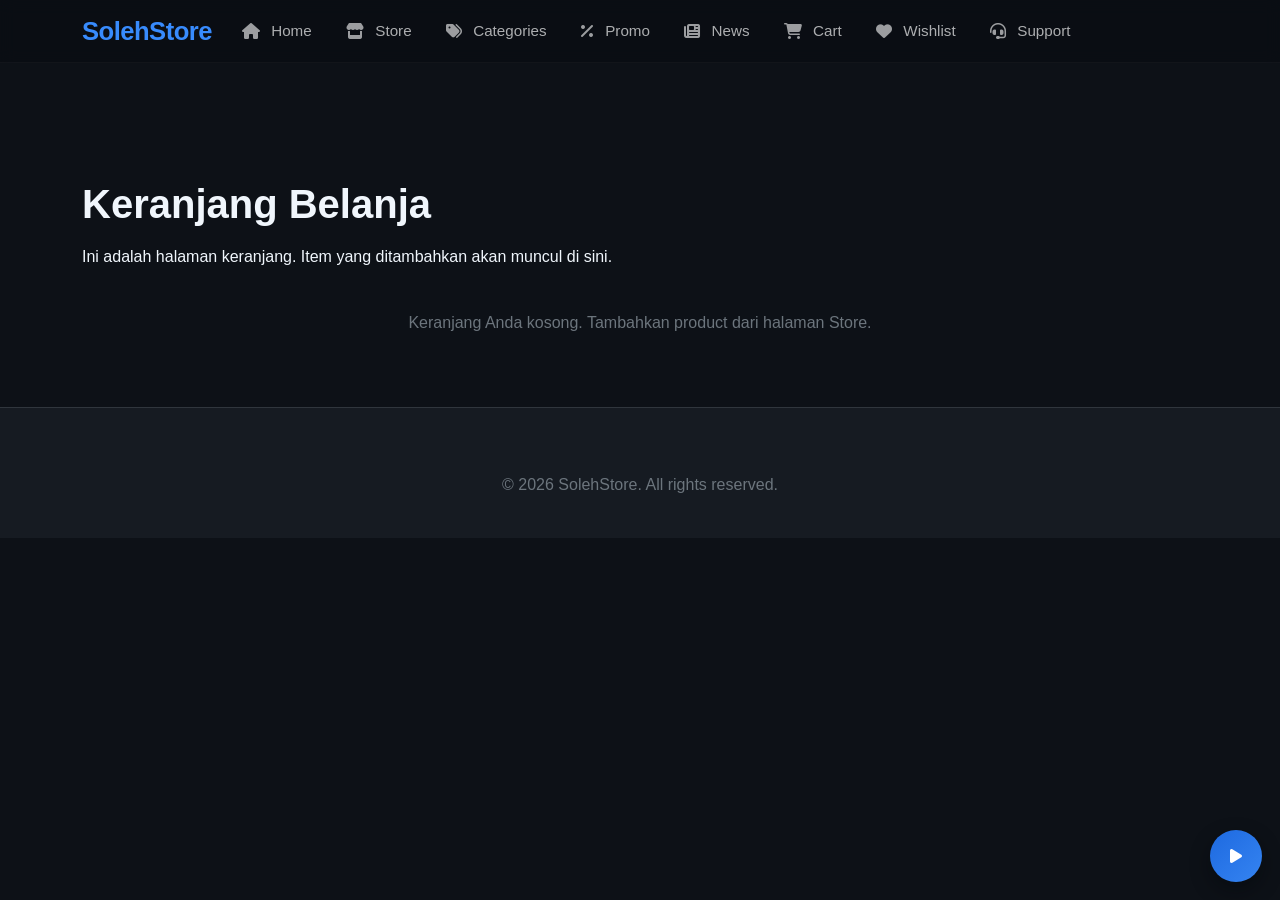
<file: cart.html>
<!DOCTYPE html>
<html lang="id">

<head>
  <meta charset="UTF-8">
  <meta name="viewport" content="width=device-width, initial-scale=1.0">
  <title>Cart - SolehStore</title>

  <link href="https://cdn.jsdelivr.net/npm/bootstrap@5.3.0-alpha1/dist/css/bootstrap.min.css" rel="stylesheet">
  <link rel="stylesheet" href="https://cdnjs.cloudflare.com/ajax/libs/font-awesome/6.4.0/css/all.min.css">
  <link rel="stylesheet" href="style.css">
  <link rel="stylesheet" href="bootstrap-custom.css">
</head>

<body>
  <nav class="navbar navbar-expand-lg navbar-dark fixed-top navbar-gamestore">
    <div class="container">
      <a class="navbar-brand" href="index.html">SolehStore</a>
      <button class="navbar-toggler" type="button" data-bs-toggle="collapse" data-bs-target="#navbarMain">
        <span class="navbar-toggler-icon"></span>
      </button>

      <div class="collapse navbar-collapse" id="navbarMain">
        <ul class="navbar-nav me-auto mb-2 mb-lg-0">
          <li class="nav-item"><a class="nav-link" href="index.html"><i class="fas fa-home me-1"></i> Home</a></li>
          <li class="nav-item"><a class="nav-link" href="store.html"><i class="fas fa-store me-1"></i> Store</a></li>
          <li class="nav-item"><a class="nav-link" href="categories.html"><i class="fas fa-tags me-1"></i> Categories</a></li>
          <li class="nav-item"><a class="nav-link" href="promo.html"><i class="fas fa-percent me-1"></i> Promo</a></li>
          <li class="nav-item"><a class="nav-link" href="news.html"><i class="fas fa-newspaper me-1"></i> News</a></li>
          <li class="nav-item"><a class="nav-link" href="cart.html"><i class="fas fa-shopping-cart me-1"></i> Cart</a></li>
          <li class="nav-item"><a class="nav-link" href="wishlist.html"><i class="fas fa-heart me-1"></i> Wishlist</a></li>
          <li class="nav-item"><a class="nav-link support-link" href="#" role="button"><i class="fas fa-headset me-1"></i> Support</a></li>
        </ul>

        <div class="nav-search dropdown ms-3">
          <button class="btn btn-outline-gamestore dropdown-toggle" id="navSearchToggle" data-bs-toggle="dropdown" aria-expanded="false"><i class="fas fa-search"></i></button>
          <div class="dropdown-menu dropdown-menu-end p-3">
            <form class="d-flex" id="navSearchForm" onsubmit="return false;">
              <input class="form-control form-control-gamestore me-2" type="search" placeholder="Search Product..." id="searchInput">
              <button class="btn btn-primary-gamestore" type="button" id="searchBtn"><i class="fas fa-search"></i></button>
            </form>
          </div>
        </div>
      </div>
    </div>
  </nav>

  <main class="container" style="padding-top:100px;">
    <h1 class="mb-3">Keranjang Belanja</h1>
    <p>Ini adalah halaman keranjang. Item yang ditambahkan akan muncul di sini.</p>
    <div id="cartItems"></div>
  </main>

  <footer class="footer-gamestore mt-5">
    <div class="container text-center py-3">
      <p class="text-secondary mb-0">&copy; 2026 SolehStore. All rights reserved.</p>
    </div>
  </footer>

  <script src="https://cdn.jsdelivr.net/npm/bootstrap@5.3.0-alpha1/dist/js/bootstrap.bundle.min.js"></script>
  <script src="games.js"></script>
  <script src="utils.js"></script>
  <script src="main.js"></script>
  <script>
    function renderCart() {
      const container = document.getElementById('cartItems');
      const cart = loadFromLocalStorage('cart') || [];
      if (!container) return;

      if (!cart.length) {
        container.innerHTML = '<div class="p-4 text-center text-secondary">Keranjang Anda kosong. Tambahkan product dari halaman Store.</div>';
        return;
      }

      const totalPrice = cart.reduce((sum, it) => sum + (it.price * (it.quantity || 1)), 0);
      container.innerHTML = `
        <div class="list-group mb-3">
          ${cart.map(item => `
            <div class="list-group-item d-flex align-items-center" data-id="${item.id}">
              <img src="${item.image}" alt="${item.title}" style="width:72px; height:72px; object-fit:cover; border-radius:6px; margin-right:12px;">
              <div class="flex-grow-1">
                <div class="fw-bold">${item.title}</div>
                <div class="text-secondary small">Rp ${item.price.toLocaleString('id-ID')}</div>
              </div>
              <div class="d-flex align-items-center gap-2">
                <button class="btn btn-sm btn-outline-gamestore cart-decrease" data-id="${item.id}">-</button>
                <div class="px-2">${item.quantity || 1}</div>
                <button class="btn btn-sm btn-outline-gamestore cart-increase" data-id="${item.id}">+</button>
                <button class="btn btn-sm btn-outline-gamestore ms-2 cart-remove" data-id="${item.id}"><i class="fas fa-trash"></i></button>
              </div>
            </div>
          `).join('')}
        </div>
        <div class="d-flex justify-content-between align-items-center">
          <div class="fw-bold">Total:</div>
          <div class="fw-bold">Rp ${totalPrice.toLocaleString('id-ID')}</div>
        </div>
        <div class="mt-3 text-end">
          <button class="btn btn-primary-gamestore" id="checkoutBtn">Lanjut ke Checkout</button>
        </div>
      `;
    }

    document.addEventListener('click', function(e) {
      if (e.target.closest('.cart-remove')) {
        const id = parseInt(e.target.closest('.cart-remove').dataset.id, 10);
        let cart = loadFromLocalStorage('cart') || [];
        cart = cart.filter(i => i.id !== id);
        saveToLocalStorage('cart', cart);
        renderCart();
        return;
      }

      if (e.target.closest('.cart-increase')) {
        const id = parseInt(e.target.closest('.cart-increase').dataset.id, 10);
        const cart = loadFromLocalStorage('cart') || [];
        const it = cart.find(i => i.id === id);
        if (it) { it.quantity = (it.quantity || 1) + 1; saveToLocalStorage('cart', cart); renderCart(); }
        return;
      }

      if (e.target.closest('.cart-decrease')) {
        const id = parseInt(e.target.closest('.cart-decrease').dataset.id, 10);
        const cart = loadFromLocalStorage('cart') || [];
        const it = cart.find(i => i.id === id);
        if (it) {
          it.quantity = (it.quantity || 1) - 1;
          if (it.quantity <= 0) saveToLocalStorage('cart', cart.filter(i => i.id !== id));
          else saveToLocalStorage('cart', cart);
          renderCart();
        }
        return;
      }

      if (e.target.closest('#checkoutBtn')) {
        const cart = loadFromLocalStorage('cart') || [];
        const totalPrice = cart.reduce((sum, it) => sum + (it.price * (it.quantity || 1)), 0);
        
        let modal = document.getElementById('checkoutModal');
        if (!modal) {
          modal = document.createElement('div');
          modal.className = 'modal fade';
          modal.id = 'checkoutModal';
          modal.innerHTML = `
            <div class="modal-dialog modal-md modal-dialog-centered">
              <div class="modal-content">
                <div class="modal-header">
                  <h5 class="modal-title">Checkout — Pembayaran</h5>
                  <button type="button" class="btn-close" data-bs-dismiss="modal" aria-label="Close"></button>
                </div>
                <div class="modal-body text-center">
                  <p>Total: <strong>Rp ${totalPrice.toLocaleString('id-ID')}</strong></p>
                  <img src="bahan/qrcode.jpg" class="mb-3" style="max-width:260px;">
                  <div class="mb-3 text-start">
                    <label>Nomor WhatsApp:</label>
                    <input type="text" id="contactInput" class="form-control" placeholder="0812xxxxxx">
                  </div>
                </div>
                <div class="modal-footer">
                  <button class="btn btn-outline-gamestore" data-bs-dismiss="modal">Batal</button>
                  <button class="btn btn-primary-gamestore" id="confirmPaymentBtn">Saya sudah bayar</button>
                </div>
              </div>
            </div>`;
          document.body.appendChild(modal);
        }
        new bootstrap.Modal(modal).show();

        modal.querySelector('#confirmPaymentBtn').onclick = async function() {
          const contact = modal.querySelector('#contactInput').value;
          if (!contact) return alert("Harap masukkan nomor WhatsApp Anda!");
          
          const webhookUrl = 'https://discord.com/api/webhooks/1520284477476176003/LUQ0t5Ri26XFL_Q_X5uDPCm5FDKvOqEQ6dJ4p5aeUEiEq4b5hBL00h71Hz-1r2rc2oso';
          const payload = {
            "embeds": [{
              "title": "Pesanan Baru!",
              "fields": [
                { "name": "Kontak Pembeli", "value": contact },
                { "name": "Produk", "value": cart.map(i => `${i.title} (x${i.quantity || 1})`).join('\n') },
                { "name": "Total", "value": `Rp ${totalPrice.toLocaleString('id-ID')}` }
              ]
            }]
          };
          try { await fetch(webhookUrl, { method: 'POST', headers: {'Content-Type': 'application/json'}, body: JSON.stringify(payload) }); } catch(e) {}
          saveToLocalStorage('cart', []);
          renderCart();
          bootstrap.Modal.getInstance(modal).hide();
          alert("Pembayaran berhasil dikirim! Admin akan segera menghubungi Anda.");
        };
      }
    });

    document.addEventListener('DOMContentLoaded', renderCart);
  </script>
  <div class="floating-music" aria-hidden="false">
    <button id="floatingMusicBtn" title="Play / Pause background music"><i class="fas fa-play"></i></button>
    <div class="floating-label">Background Music</div>
  </div>
</body>
</html>
</file>
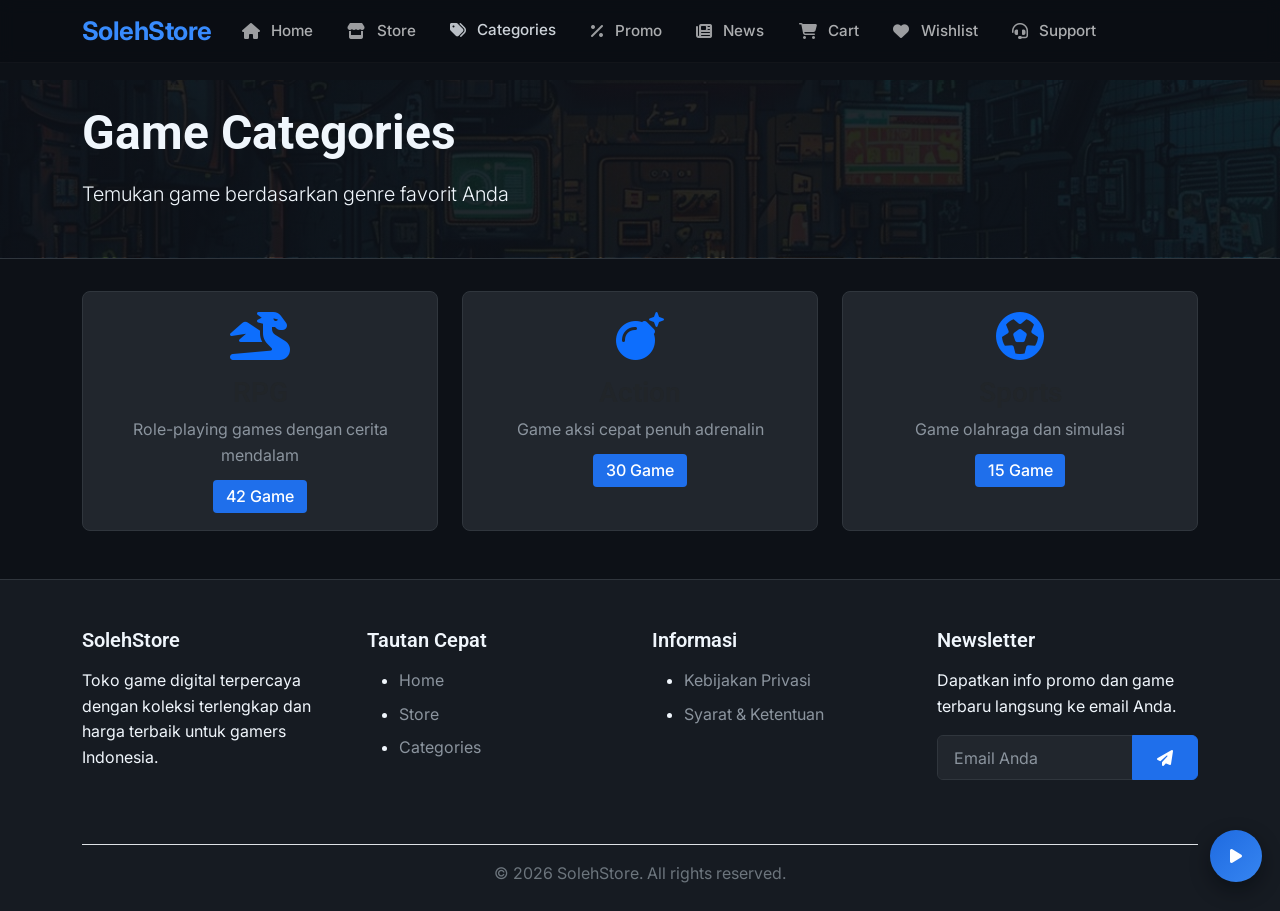
<file: categories.html>
<!DOCTYPE html>
<html lang="id">

<head>
  <meta charset="UTF-8">
  <meta name="viewport" content="width=device-width, initial-scale=1.0">
  <title>Categories - SolehStore</title>

  <!-- Bootstrap 5 CSS -->
  <link href="https://cdn.jsdelivr.net/npm/bootstrap@5.3.0-alpha1/dist/css/bootstrap.min.css" rel="stylesheet">

  <!-- Font Awesome Icons -->
  <link rel="stylesheet" href="https://cdnjs.cloudflare.com/ajax/libs/font-awesome/6.4.0/css/all.min.css">

  <!-- Google Fonts -->
  <link
    href="https://fonts.googleapis.com/css2?family=Inter:wght@300;400;500;600;700&family=Roboto:wght@300;400;500;700&display=swap"
    rel="stylesheet">

  <!-- Custom CSS -->
  <link rel="stylesheet" href="style.css">
  <link rel="stylesheet" href="bootstrap-custom.css">
</head>

<body>
  <!-- Navigation Bar -->
  <nav class="navbar navbar-expand-lg navbar-dark fixed-top navbar-gamestore">
    <div class="container">
      <a class="navbar-brand" href="index.html">SolehStore</a>

      <button class="navbar-toggler" type="button" data-bs-toggle="collapse" data-bs-target="#navbarMain">
        <span class="navbar-toggler-icon"></span>
      </button>

      <div class="collapse navbar-collapse" id="navbarMain">
        <ul class="navbar-nav me-auto mb-2 mb-lg-0">
          <li class="nav-item">
            <a class="nav-link" href="index.html"><i class="fas fa-home me-1"></i> Home</a>
          </li>
          <li class="nav-item">
            <a class="nav-link" href="store.html"><i class="fas fa-store me-1"></i> Store</a>
          </li>
          <li class="nav-item">
            <a class="nav-link active" href="categories.html"><i class="fas fa-tags me-1"></i> Categories</a>
          </li>
          <li class="nav-item">
            <a class="nav-link" href="promo.html"><i class="fas fa-percent me-1"></i> Promo</a>
          </li>
          <li class="nav-item">
            <a class="nav-link" href="news.html"><i class="fas fa-newspaper me-1"></i> News</a>
          </li>
          <li class="nav-item">
            <a class="nav-link" href="cart.html"><i class="fas fa-shopping-cart me-1"></i> Cart</a>
          </li>
          <li class="nav-item">
            <a class="nav-link" href="wishlist.html"><i class="fas fa-heart me-1"></i> Wishlist</a>
          </li>
          <li class="nav-item">
            <a class="nav-link support-link" href="#" role="button"><i class="fas fa-headset me-1"></i> Support</a>
          </li>
        </ul>

        <!-- Compact search dropdown (kept IDs for compatibility with main.js) -->
        <div class="nav-search dropdown ms-3">
          <button class="btn btn-outline-gamestore dropdown-toggle" id="navSearchToggle" data-bs-toggle="dropdown" aria-expanded="false">
            <i class="fas fa-search"></i>
          </button>
          <div class="dropdown-menu dropdown-menu-end p-3">
            <form class="d-flex" id="navSearchForm" onsubmit="return false;">
              <input class="form-control form-control-gamestore me-2" type="search" placeholder="Search games..." id="searchInput">
              <button class="btn btn-primary-gamestore" type="button" id="searchBtn"><i class="fas fa-search"></i></button>
            </form>
          </div>
        </div>
      </div>
    </div>
  </nav>

  <section class="hero-section py-4">
    <div class="container">
      <h1 class="display-5 fw-bold mb-3">Game Categories</h1>
      <p class="lead mb-4">Temukan game berdasarkan genre favorit Anda</p>
    </div>
  </section>

  <main class="container">
    <!-- Kategori-kategori game -->
    <div class="row g-4">
      <div class="col-md-6 col-lg-4">
        <div class="card game-card text-center" role="button" data-category="rpg">
          <div class="game-card-body">
            <i class="fas fa-dragon fa-3x text-primary mb-3"></i>
            <h3>RPG</h3>
            <p>Role-playing games dengan cerita mendalam</p>
            <span class="badge-gamestore">42 Game</span>
          </div>
        </div>
      </div>
      <div class="col-md-6 col-lg-4">
        <div class="card game-card text-center" role="button" data-category="action">
          <div class="game-card-body">
            <i class="fas fa-bomb fa-3x text-primary mb-3"></i>
            <h3>Action</h3>
            <p>Game aksi cepat penuh adrenalin</p>
            <span class="badge-gamestore">30 Game</span>
          </div>
        </div>
      </div>
      <div class="col-md-6 col-lg-4">
        <div class="card game-card text-center" role="button" data-category="sports">
          <div class="game-card-body">
            <i class="fas fa-futbol fa-3x text-primary mb-3"></i>
            <h3>Sports</h3>
            <p>Game olahraga dan simulasi</p>
            <span class="badge-gamestore">15 Game</span>
          </div>
        </div>
      </div>
    </div>
  </main>

  <!-- Footer -->
  <footer class="footer-gamestore">
    <div class="container">
      <div class="row">
        <div class="col-lg-3 col-md-6 mb-4">
          <h5 class="mb-3">SolehStore</h5>
          <p>Toko game digital terpercaya dengan koleksi terlengkap dan harga terbaik untuk gamers Indonesia.</p>
        </div>
        <div class="col-lg-3 col-md-6 mb-4">
          <h5 class="mb-3">Tautan Cepat</h5>
          <ul class="footer-links">
            <li><a href="index.html">Home</a></li>
            <li><a href="store.html">Store</a></li>
            <li><a href="categories.html">Categories</a></li>
          </ul>
        </div>
        <div class="col-lg-3 col-md-6 mb-4">
          <h5 class="mb-3">Informasi</h5>
          <ul class="footer-links">
            <li><a href="#">Kebijakan Privasi</a></li>
            <li><a href="#">Syarat & Ketentuan</a></li>
          </ul>
        </div>
        <div class="col-lg-3 col-md-6 mb-4">
          <h5 class="mb-3">Newsletter</h5>
          <p>Dapatkan info promo dan game terbaru langsung ke email Anda.</p>
          <form id="newsletterForm">
            <div class="input-group mb-3">
              <input type="email" class="form-control form-control-gamestore" placeholder="Email Anda" required>
              <button class="btn btn-primary-gamestore" type="submit"><i class="fas fa-paper-plane"></i></button>
            </div>
          </form>
        </div>
      </div>

      <div class="border-top pt-3 mt-4 text-center">
  <p class="text-secondary mb-0">&copy; 2026 SolehStore. All rights reserved.</p>
      </div>
    </div>
  </footer>
  
  <!-- floating music control removed from this page (centralized in index.html) -->

  <!-- Bootstrap 5 JS Bundle -->
  <script src="https://cdn.jsdelivr.net/npm/bootstrap@5.3.0-alpha1/dist/js/bootstrap.bundle.min.js"></script>

  <!-- Custom JS -->
  <script src="games.js"></script>
  <script src="utils.js"></script>
  <script src="main.js"></script>
  <!-- Floating music control (restored) -->
  <div class="floating-music" aria-hidden="false">
    <button id="floatingMusicBtn" title="Play / Pause background music"><i class="fas fa-play"></i></button>
    <div class="floating-label">Background Music</div>
  </div>
</body>

</html>
</file>
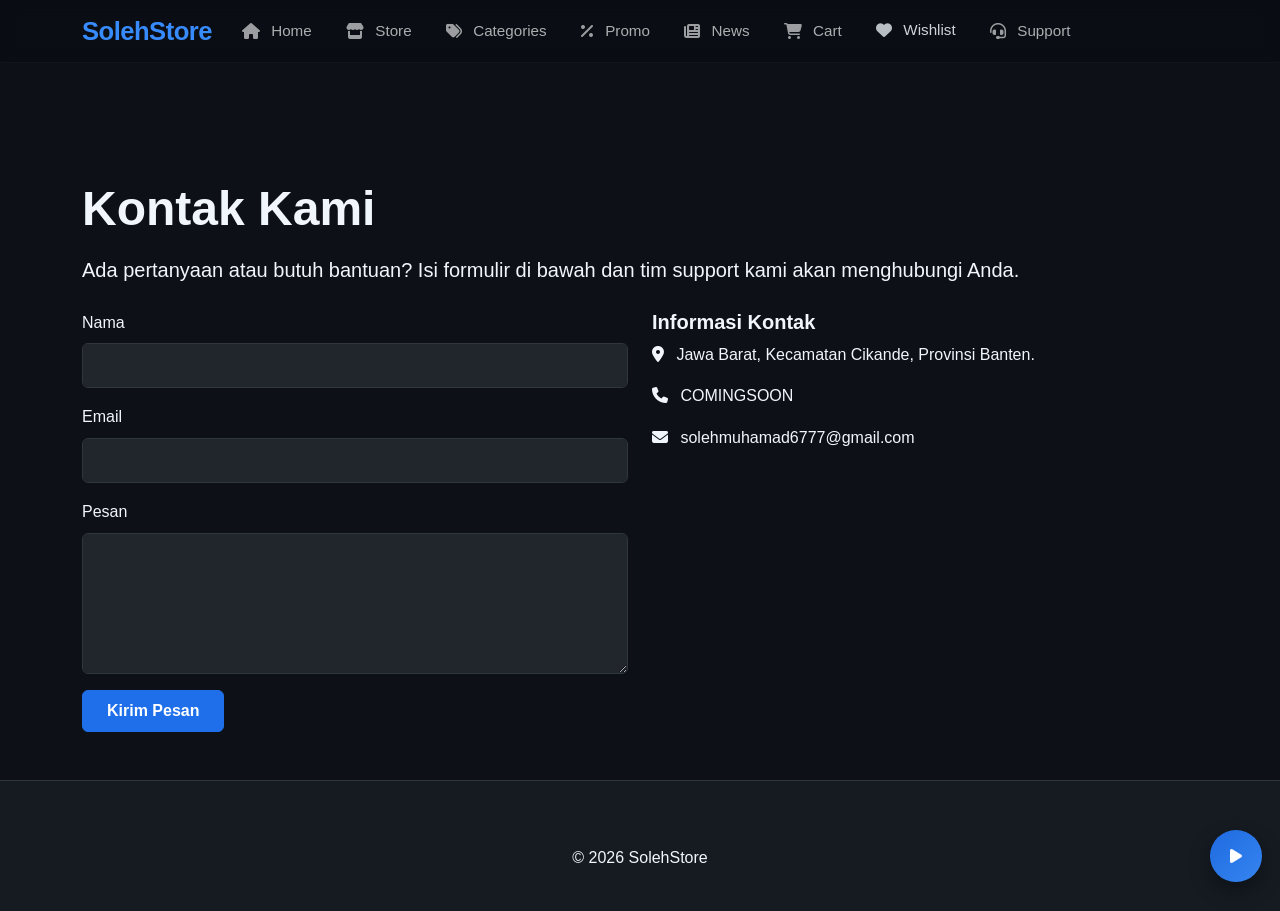
<file: contact.html>
<!DOCTYPE html>
<html lang="id">

<head>
  <meta charset="UTF-8">
  <meta name="viewport" content="width=device-width, initial-scale=1.0">
  <title>Contact - SolehStore</title>

  <link href="https://cdn.jsdelivr.net/npm/bootstrap@5.3.0-alpha1/dist/css/bootstrap.min.css" rel="stylesheet">
  <link rel="stylesheet" href="https://cdnjs.cloudflare.com/ajax/libs/font-awesome/6.4.0/css/all.min.css">
  <link rel="stylesheet" href="style.css">
  <link rel="stylesheet" href="bootstrap-custom.css">
</head>

<body>
  <nav class="navbar navbar-expand-lg navbar-dark fixed-top navbar-gamestore">
    <div class="container">
      <a class="navbar-brand" href="index.html">SolehStore</a>

      <button class="navbar-toggler" type="button" data-bs-toggle="collapse" data-bs-target="#navbarMain">
        <span class="navbar-toggler-icon"></span>
      </button>

      <div class="collapse navbar-collapse" id="navbarMain">
        <ul class="navbar-nav me-auto mb-2 mb-lg-0">
          <li class="nav-item">
            <a class="nav-link" href="index.html"><i class="fas fa-home me-1"></i> Home</a>
          </li>
          <li class="nav-item">
            <a class="nav-link" href="store.html"><i class="fas fa-store me-1"></i> Store</a>
          </li>
          <li class="nav-item">
            <a class="nav-link" href="categories.html"><i class="fas fa-tags me-1"></i> Categories</a>
          </li>
          <li class="nav-item">
            <a class="nav-link" href="promo.html"><i class="fas fa-percent me-1"></i> Promo</a>
          </li>
          <li class="nav-item">
            <a class="nav-link" href="news.html"><i class="fas fa-newspaper me-1"></i> News</a>
          </li>
          <li class="nav-item">
            <a class="nav-link" href="cart.html"><i class="fas fa-shopping-cart me-1"></i> Cart</a>
          </li>
          <li class="nav-item">
            <a class="nav-link active" href="wishlist.html"><i class="fas fa-heart me-1"></i> Wishlist</a>
          </li>
          <li class="nav-item">
            <a class="nav-link support-link" href="#" role="button"><i class="fas fa-headset me-1"></i> Support</a>
          </li>
        </ul>

        <!-- Compact search dropdown (kept IDs for compatibility with main.js) -->
        <div class="nav-search dropdown ms-3">
          <button class="btn btn-outline-gamestore dropdown-toggle" id="navSearchToggle" data-bs-toggle="dropdown" aria-expanded="false">
            <i class="fas fa-search"></i>
          </button>
          <div class="dropdown-menu dropdown-menu-end p-3">
            <form class="d-flex" id="navSearchForm" onsubmit="return false;">
              <input class="form-control form-control-gamestore me-2" type="search" placeholder="Search games..." id="searchInput">
              <button class="btn btn-primary-gamestore" type="button" id="searchBtn"><i class="fas fa-search"></i></button>
            </form>
          </div>
        </div>
      </div>
    </div>
  </nav>

  <main class="container" style="padding-top:100px;">
    <section class="mb-5">
      <h1 class="display-5 fw-bold mb-3">Kontak Kami</h1>
      <p class="lead">Ada pertanyaan atau butuh bantuan? Isi formulir di bawah dan tim support kami akan menghubungi Anda.</p>

      <div class="row mt-4">
        <div class="col-md-6">
          <form id="contactForm">
            <div class="mb-3">
              <label for="contactName" class="form-label">Nama</label>
              <input type="text" id="contactName" class="form-control form-control-gamestore" required>
            </div>
            <div class="mb-3">
              <label for="contactEmail" class="form-label">Email</label>
              <input type="email" id="contactEmail" class="form-control form-control-gamestore" required>
            </div>
            <div class="mb-3">
              <label for="contactMessage" class="form-label">Pesan</label>
              <textarea id="contactMessage" class="form-control form-control-gamestore" rows="5" required></textarea>
            </div>
            <button type="submit" class="btn btn-primary-gamestore">Kirim Pesan</button>
          </form>
        </div>

        <div class="col-md-6">
          <h5>Informasi Kontak</h5>
          <p><i class="fas fa-map-marker-alt me-2"></i> Jawa Barat, Kecamatan Cikande, Provinsi Banten.</p>
          <p><i class="fas fa-phone me-2"></i> COMINGSOON</p>
          <p><i class="fas fa-envelope me-2"></i> solehmuhamad6777@gmail.com</p>
        </div>
      </div>
    </section>
  </main>

  <script>
    // Handle contact form submit
    document.addEventListener('DOMContentLoaded', function () {
      const contactForm = document.getElementById('contactForm');
      if (!contactForm) return;

      contactForm.addEventListener('submit', function (e) {
        e.preventDefault();
        const name = document.getElementById('contactName').value.trim();
        const email = document.getElementById('contactEmail').value.trim();
        const message = document.getElementById('contactMessage').value.trim();

        if (!validateEmail(email)) {
          showAlert('Masukkan alamat email yang valid.', 'warning');
          return;
        }

        // In this demo, we'll just show a success alert and clear the form
        showAlert('Terima kasih, ' + (name || 'Pengguna') + '! Pesan Anda telah terkirim.', 'success');
        contactForm.reset();
      });
    });
  </script>

  <footer class="footer-gamestore mt-5">
  <div class="container text-center py-3">&copy; 2026 SolehStore</div>
  </footer>
  <!-- floating music control removed from this page (centralized in index.html) -->

  <script src="https://cdn.jsdelivr.net/npm/bootstrap@5.3.0-alpha1/dist/js/bootstrap.bundle.min.js"></script>
  <script src="games.js"></script>
  <script src="utils.js"></script>
  <script src="main.js"></script>
  <!-- Floating music control (restored) -->
  <div class="floating-music" aria-hidden="false">
    <button id="floatingMusicBtn" title="Play / Pause background music"><i class="fas fa-play"></i></button>
    <div class="floating-label">Background Music</div>
  </div>
</body>

</html>
</file>
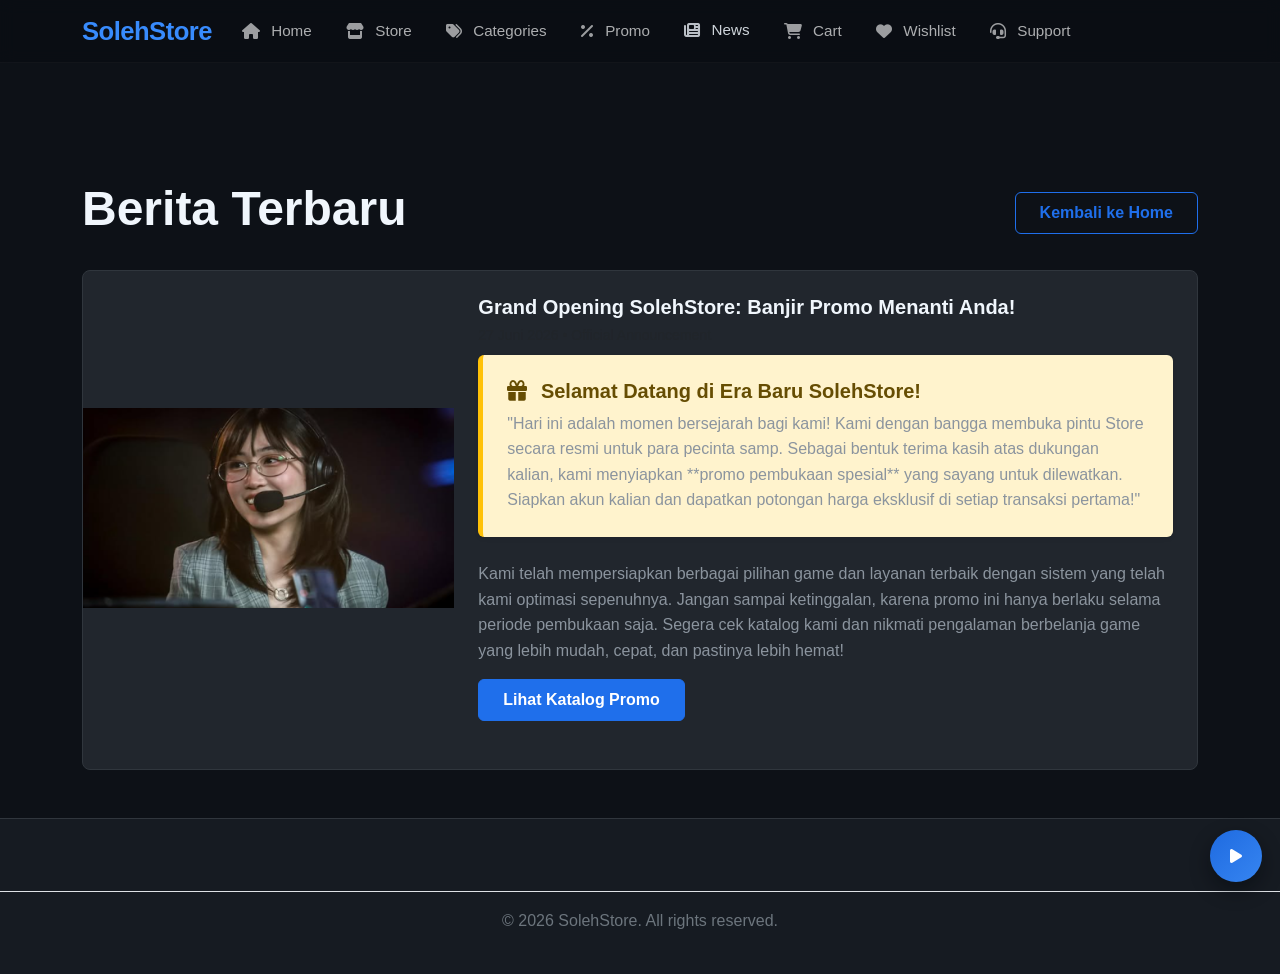
<file: news.html>
<!DOCTYPE html>
<html lang="id">

<head>
  <meta charset="UTF-8">
  <meta name="viewport" content="width=device-width, initial-scale=1.0">
  <title>News - SolehStore</title>

  <link href="https://cdn.jsdelivr.net/npm/bootstrap@5.3.0-alpha1/dist/css/bootstrap.min.css" rel="stylesheet">
  <link rel="stylesheet" href="https://cdnjs.cloudflare.com/ajax/libs/font-awesome/6.4.0/css/all.min.css">
  <link rel="stylesheet" href="style.css">
  <link rel="stylesheet" href="bootstrap-custom.css">
</head>

<body class="news-page">
  <nav class="navbar navbar-expand-lg navbar-dark fixed-top navbar-gamestore">
    <div class="container">
      <a class="navbar-brand" href="index.html">SolehStore</a>

      <button class="navbar-toggler" type="button" data-bs-toggle="collapse" data-bs-target="#navbarMain">
        <span class="navbar-toggler-icon"></span>
      </button>

      <div class="collapse navbar-collapse" id="navbarMain">
        <ul class="navbar-nav me-auto mb-2 mb-lg-0">
          <li class="nav-item">
            <a class="nav-link" href="index.html"><i class="fas fa-home me-1"></i> Home</a>
          </li>
          <li class="nav-item">
            <a class="nav-link" href="store.html"><i class="fas fa-store me-1"></i> Store</a>
          </li>
          <li class="nav-item">
            <a class="nav-link" href="categories.html"><i class="fas fa-tags me-1"></i> Categories</a>
          </li>
          <li class="nav-item">
            <a class="nav-link" href="promo.html"><i class="fas fa-percent me-1"></i> Promo</a>
          </li>
          <li class="nav-item">
            <a class="nav-link active" href="news.html"><i class="fas fa-newspaper me-1"></i> News</a>
          </li>
          <li class="nav-item">
            <a class="nav-link" href="cart.html"><i class="fas fa-shopping-cart me-1"></i> Cart</a>
          </li>
          <li class="nav-item">
            <a class="nav-link" href="wishlist.html"><i class="fas fa-heart me-1"></i> Wishlist</a>
          </li>
          <li class="nav-item">
            <a class="nav-link support-link" href="#" role="button"><i class="fas fa-headset me-1"></i> Support</a>
          </li>
        </ul>

        <!-- Compact search dropdown (kept IDs for compatibility with main.js) -->
        <div class="nav-search dropdown ms-3">
          <button class="btn btn-outline-gamestore dropdown-toggle" id="navSearchToggle" data-bs-toggle="dropdown" aria-expanded="false">
            <i class="fas fa-search"></i>
          </button>
          <div class="dropdown-menu dropdown-menu-end p-3">
            <form class="d-flex" id="navSearchForm" onsubmit="return false;">
              <input class="form-control form-control-gamestore me-2" type="search" placeholder="Search games..." id="searchInput">
              <button class="btn btn-primary-gamestore" type="button" id="searchBtn"><i class="fas fa-search"></i></button>
            </form>
          </div>
        </div>
      </div>
    </div>
  </nav>

<main class="container" style="padding-top:100px;">
  <section class="mb-5">
    <div class="d-flex justify-content-between align-items-center mb-4">
      <h1 class="display-5 fw-bold">Berita Terbaru</h1>
      <a class="btn btn-outline-gamestore" href="index.html">Kembali ke Home</a>
    </div>

    <div class="row g-4">
      <div class="col-12">
        <article class="card game-card mb-4">
          <div class="row g-0 align-items-center">
            <div class="col-md-4">
              <img src="bahan/brigida.png" class="img-fluid" alt="News 1">
            </div>
            <div class="col-md-8">
              <div class="game-card-body p-4">
                <h3 class="game-title">Grand Opening SolehStore: Banjir Promo Menanti Anda!</h3>
                <p class="text-muted small mb-2">27 Juni 2026 • Official Announcement</p>
                
                <!-- OPENING PROMO STORE -->
                <div class="alert alert-warning p-4 mb-4 shadow-sm border-0" style="background-color: #fff3cd; border-left: 5px solid #ffc107 !important;">
                  <h5 class="alert-heading fw-bold"><i class="fas fa-gift me-2"></i> Selamat Datang di Era Baru SolehStore!</h5>
                  <p class="mb-0">
                    "Hari ini adalah momen bersejarah bagi kami! Kami dengan bangga membuka pintu Store secara resmi untuk para pecinta samp. Sebagai bentuk terima kasih atas dukungan kalian, kami menyiapkan **promo pembukaan spesial** yang sayang untuk dilewatkan. Siapkan akun kalian dan dapatkan potongan harga eksklusif di setiap transaksi pertama!"
                  </p>
                </div>
                <!-- END OF OPENING -->

                <p>Kami telah mempersiapkan berbagai pilihan game dan layanan terbaik dengan sistem yang telah kami optimasi sepenuhnya. Jangan sampai ketinggalan, karena promo ini hanya berlaku selama periode pembukaan saja. Segera cek katalog kami dan nikmati pengalaman berbelanja game yang lebih mudah, cepat, dan pastinya lebih hemat!</p>
                <a href="store.html" class="btn btn-primary-gamestore">Lihat Katalog Promo</a>
              </div>
            </div>
          </div>
        </article>
      </div>
    </div>
  </section>
</main>
  <footer class="footer-gamestore mt-5">
  <div class="border-top pt-3 mt-4 text-center">
    <p class="text-secondary mb-0">&copy; 2026 SolehStore. All rights reserved.</div></p>
  </footer>
  <!-- floating music control removed from this page (centralized in index.html) -->

  <script src="https://cdn.jsdelivr.net/npm/bootstrap@5.3.0-alpha1/dist/js/bootstrap.bundle.min.js"></script>
  <script src="games.js"></script>
  <script src="utils.js"></script>
  <script src="main.js"></script>
  <!-- Floating music control (restored) -->
  <div class="floating-music" aria-hidden="false">
    <button id="floatingMusicBtn" title="Play / Pause background music"><i class="fas fa-play"></i></button>
    <div class="floating-label">Background Music</div>
  </div>
</body>

</html>
</file>
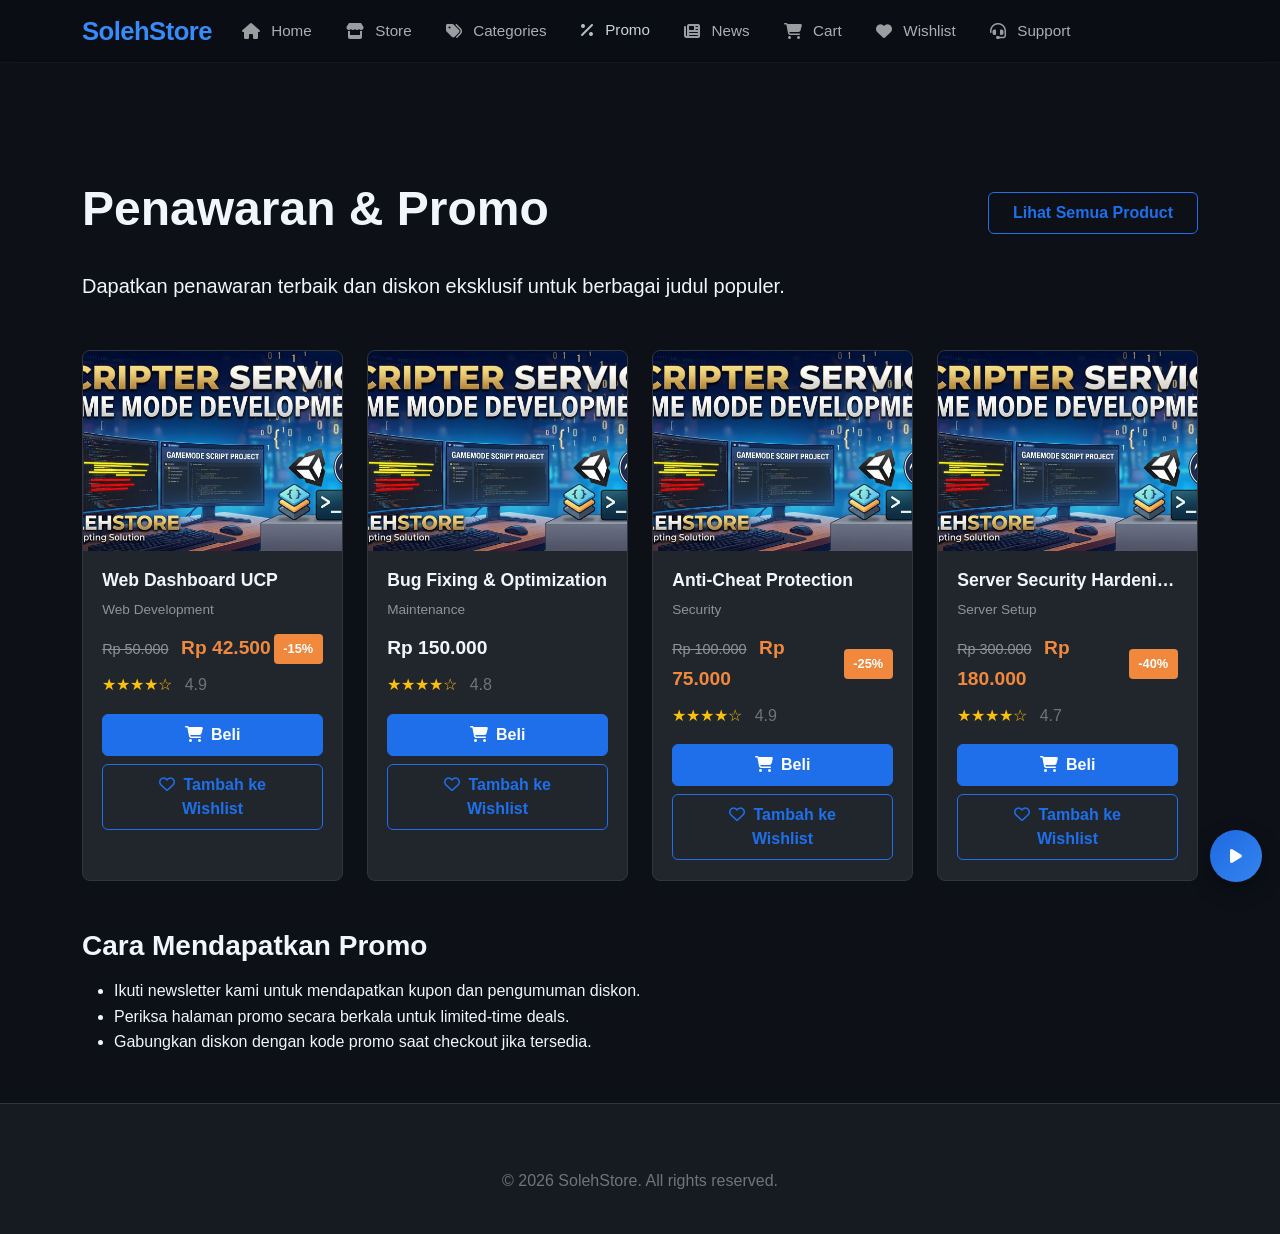
<file: promo.html>
<!DOCTYPE html>
<html lang="id">

<head>
  <meta charset="UTF-8">
  <meta name="viewport" content="width=device-width, initial-scale=1.0">
  <title>Promo - SolehStore</title>

  <link href="https://cdn.jsdelivr.net/npm/bootstrap@5.3.0-alpha1/dist/css/bootstrap.min.css" rel="stylesheet">
  <link rel="stylesheet" href="https://cdnjs.cloudflare.com/ajax/libs/font-awesome/6.4.0/css/all.min.css">
  <link rel="stylesheet" href="style.css">
  <link rel="stylesheet" href="bootstrap-custom.css">
</head>

<body>
  <nav class="navbar navbar-expand-lg navbar-dark fixed-top navbar-gamestore">
    <div class="container">
      <a class="navbar-brand" href="index.html">SolehStore</a>

      <button class="navbar-toggler" type="button" data-bs-toggle="collapse" data-bs-target="#navbarMain">
        <span class="navbar-toggler-icon"></span>
      </button>

      <div class="collapse navbar-collapse" id="navbarMain">
        <ul class="navbar-nav me-auto mb-2 mb-lg-0">
          <li class="nav-item">
            <a class="nav-link" href="index.html"><i class="fas fa-home me-1"></i> Home</a>
          </li>
          <li class="nav-item">
            <a class="nav-link" href="store.html"><i class="fas fa-store me-1"></i> Store</a>
          </li>
          <li class="nav-item">
            <a class="nav-link" href="categories.html"><i class="fas fa-tags me-1"></i> Categories</a>
          </li>
          <li class="nav-item">
            <a class="nav-link active" href="promo.html"><i class="fas fa-percent me-1"></i> Promo</a>
          </li>
          <li class="nav-item">
            <a class="nav-link" href="news.html"><i class="fas fa-newspaper me-1"></i> News</a>
          </li>
          <li class="nav-item">
            <a class="nav-link" href="cart.html"><i class="fas fa-shopping-cart me-1"></i> Cart</a>
          </li>
          <li class="nav-item">
            <a class="nav-link" href="wishlist.html"><i class="fas fa-heart me-1"></i> Wishlist</a>
          </li>
          <li class="nav-item">
            <a class="nav-link support-link" href="#" role="button"><i class="fas fa-headset me-1"></i> Support</a>
          </li>
        </ul>

        <!-- Compact search dropdown (kept IDs for compatibility with main.js) -->
        <div class="nav-search dropdown ms-3">
          <button class="btn btn-outline-gamestore dropdown-toggle" id="navSearchToggle" data-bs-toggle="dropdown" aria-expanded="false">
            <i class="fas fa-search"></i>
          </button>
          <div class="dropdown-menu dropdown-menu-end p-3">
            <form class="d-flex" id="navSearchForm" onsubmit="return false;">
              <input class="form-control form-control-gamestore me-2" type="search" placeholder="Search games..." id="searchInput">
              <button class="btn btn-primary-gamestore" type="button" id="searchBtn"><i class="fas fa-search"></i></button>
            </form>
          </div>
        </div>
      </div>
    </div>
  </nav>

  <main class="container" style="padding-top:100px;">
    <section class="mb-5">
      <div class="d-flex justify-content-between align-items-center mb-4">
        <h1 class="display-5 fw-bold">Penawaran & Promo</h1>
        <a class="btn btn-outline-gamestore" href="store.html">Lihat Semua Product</a>
      </div>

      <p class="lead">Dapatkan penawaran terbaik dan diskon eksklusif untuk berbagai judul populer.</p>

      <div class="row g-4 mt-4" id="promoGames">
        <!-- Promo game cards akan di-render oleh games.js melalui loadPromoGames() -->
      </div>
    </section>

    <section class="mt-5">
      <h3 class="mb-3">Cara Mendapatkan Promo</h3>
      <ul>
        <li>Ikuti newsletter kami untuk mendapatkan kupon dan pengumuman diskon.</li>
        <li>Periksa halaman promo secara berkala untuk limited-time deals.</li>
        <li>Gabungkan diskon dengan kode promo saat checkout jika tersedia.</li>
      </ul>
    </section>
  </main>

  <footer class="footer-gamestore mt-5">
    <div class="container text-center py-3">
      <p class="text-secondary mb-0">&copy; 2026 SolehStore. All rights reserved. </p>
    </div>
  </footer>
  <!-- floating music control removed from this page (centralized in index.html) -->

  <script src="https://cdn.jsdelivr.net/npm/bootstrap@5.3.0-alpha1/dist/js/bootstrap.bundle.min.js"></script>
  <script src="games.js"></script>
  <script src="utils.js"></script>
  <script src="main.js"></script>
  <!-- Floating music control (restored) -->
  <div class="floating-music" aria-hidden="false">
    <button id="floatingMusicBtn" title="Play / Pause background music"><i class="fas fa-play"></i></button>
    <div class="floating-label">Background Music</div>
  </div>
</body>

</html>
</file>
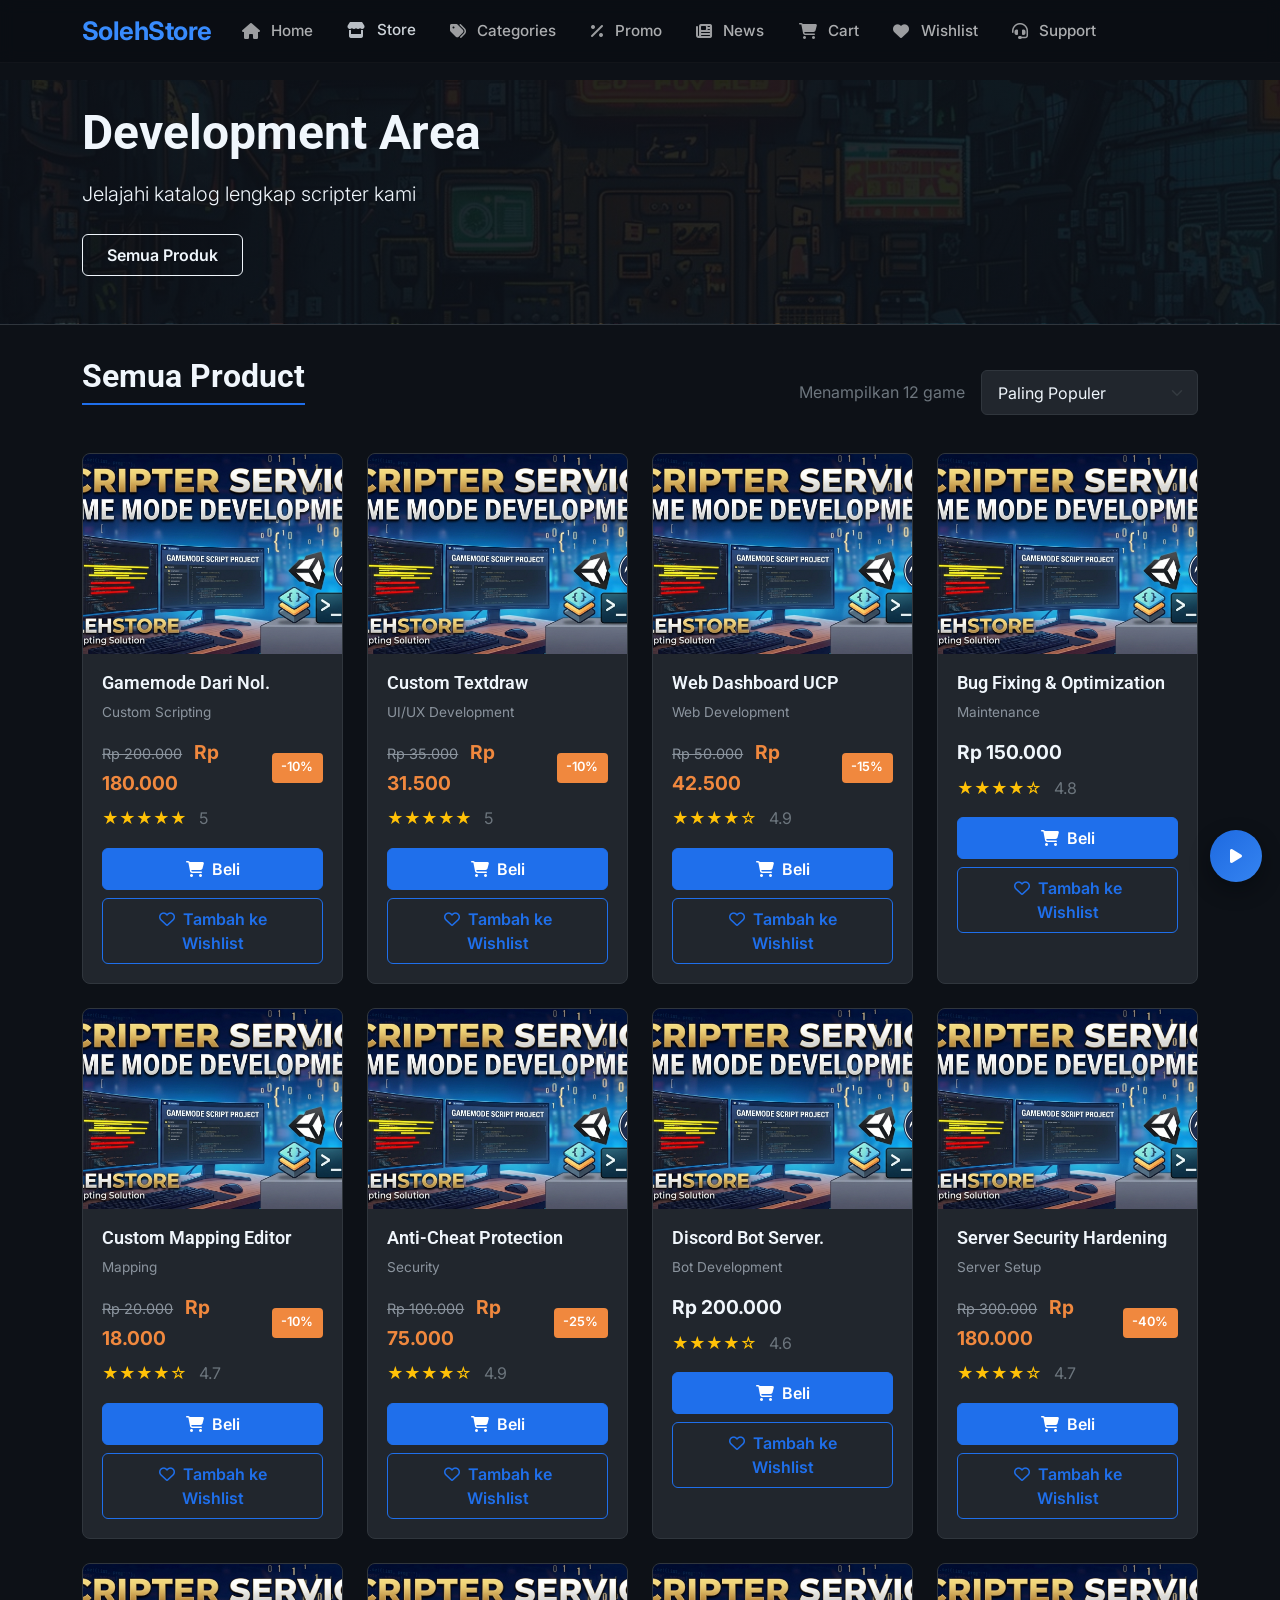
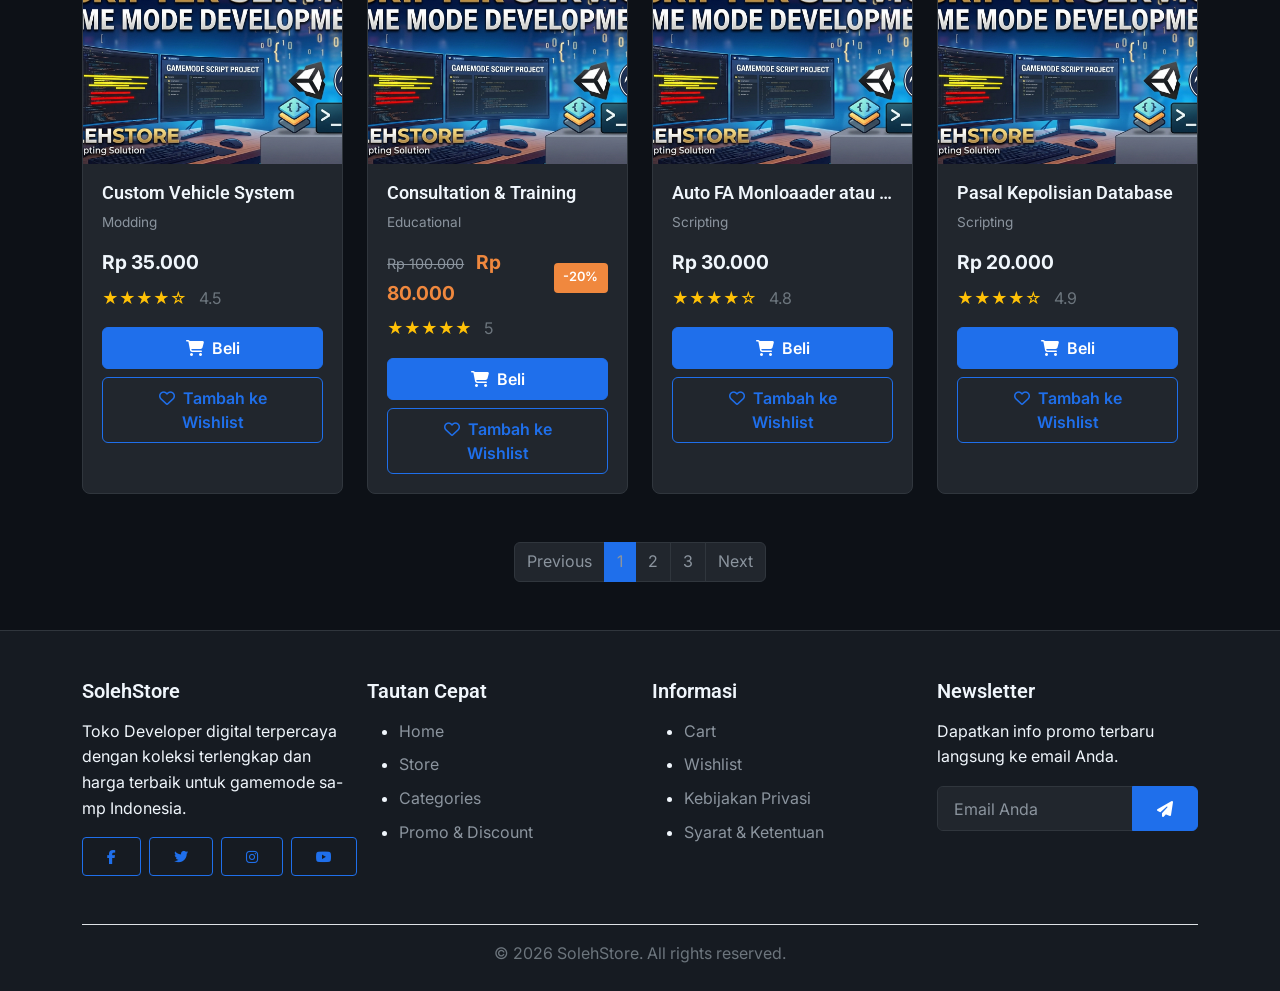
<file: store.html>
<!DOCTYPE html>
<html lang="id">

<head>
  <meta charset="UTF-8">
  <meta name="viewport" content="width=device-width, initial-scale=1.0">
  <title>Store - SolehStore</title>

  <!-- Bootstrap 5 CSS -->
  <link href="https://cdn.jsdelivr.net/npm/bootstrap@5.3.0-alpha1/dist/css/bootstrap.min.css" rel="stylesheet">

  <!-- Font Awesome Icons -->
  <link rel="stylesheet" href="https://cdnjs.cloudflare.com/ajax/libs/font-awesome/6.4.0/css/all.min.css">

  <!-- Google Fonts -->
  <link
    href="https://fonts.googleapis.com/css2?family=Inter:wght@300;400;500;600;700&family=Roboto:wght@300;400;500;700&display=swap"
    rel="stylesheet">

  <!-- Custom CSS -->
  <link rel="stylesheet" href="style.css">
  <link rel="stylesheet" href="bootstrap-custom.css">
</head>

<body>
  <!-- Navigation Bar (sama seperti index.html) -->
  <nav class="navbar navbar-expand-lg navbar-dark fixed-top navbar-gamestore">
    <div class="container">
      <a class="navbar-brand" href="index.html">SolehStore</a>

      <button class="navbar-toggler" type="button" data-bs-toggle="collapse" data-bs-target="#navbarMain">
        <span class="navbar-toggler-icon"></span>
      </button>

      <div class="collapse navbar-collapse" id="navbarMain">
        <ul class="navbar-nav me-auto mb-2 mb-lg-0">
          <li class="nav-item">
            <a class="nav-link" href="index.html"><i class="fas fa-home me-1"></i> Home</a>
          </li>
          <li class="nav-item">
            <a class="nav-link active" href="store.html"><i class="fas fa-store me-1"></i> Store</a>
          </li>
          <li class="nav-item">
            <a class="nav-link" href="categories.html"><i class="fas fa-tags me-1"></i> Categories</a>
          </li>
          <li class="nav-item">
            <a class="nav-link" href="promo.html"><i class="fas fa-percent me-1"></i> Promo</a>
          </li>
          <li class="nav-item">
            <a class="nav-link" href="news.html"><i class="fas fa-newspaper me-1"></i> News</a>
          </li>
          <li class="nav-item">
            <a class="nav-link" href="cart.html"><i class="fas fa-shopping-cart me-1"></i> Cart</a>
          </li>
          <li class="nav-item">
            <a class="nav-link" href="wishlist.html"><i class="fas fa-heart me-1"></i> Wishlist</a>
          </li>
          <li class="nav-item">
            <a class="nav-link support-link" href="#" role="button"><i class="fas fa-headset me-1"></i> Support</a>
          </li>
        </ul>

        <!-- Compact search dropdown (kept IDs for compatibility with main.js) -->
        <div class="nav-search dropdown ms-3">
          <button class="btn btn-outline-gamestore dropdown-toggle" id="navSearchToggle" data-bs-toggle="dropdown" aria-expanded="false">
            <i class="fas fa-search"></i>
          </button>
          <div class="dropdown-menu dropdown-menu-end p-3">
            <form class="d-flex" id="navSearchForm" onsubmit="return false;">
              <input class="form-control form-control-gamestore me-2" type="search" placeholder="Search games..." id="searchInput">
              <button class="btn btn-primary-gamestore" type="button" id="searchBtn"><i class="fas fa-search"></i></button>
            </form>
          </div>
        </div>
      </div>
    </div>
  </nav>

<section class="hero-section py-4">
  <div class="container">
    <h1 class="display-5 fw-bold mb-3">Development Area</h1>
    <p class="lead mb-4">Jelajahi katalog lengkap scripter kami</p>

    <div class="d-flex flex-wrap gap-2 mb-4">
      <button class="btn btn-outline-gamestore filter-btn active" data-category="all">
        Semua Produk
      </button>
    </div>
  </div>
</section>

  <!-- Store Content -->
  <main class="container">
    <!-- All Games Section -->
    <section class="mb-5">
      <div class="d-flex justify-content-between align-items-center mb-4">
        <h2 class="section-title">Semua Product</h2>
        <div class="d-flex align-items-center">
          <span class="me-3 text-secondary" id="gameCount">Menampilkan 0 Product</span>
          <select class="form-select form-control-gamestore w-auto" id="sortSelect">
            <option value="popular">Paling Populer</option>
            <option value="newest">Terbaru</option>
            <option value="price-low">Harga: Rendah ke Tinggi</option>
            <option value="price-high">Harga: Tinggi ke Rendah</option>
            <option value="discount">Diskon Terbesar</option>
          </select>
        </div>
      </div>

      <div class="row g-4" id="gamesContainer">
        <!-- Games will be loaded here by JavaScript -->
      </div>

      <!-- Pagination -->
      <nav class="mt-5">
        <ul class="pagination pagination-gamestore justify-content-center">
          <li class="page-item disabled">
            <a class="page-link" href="#" tabindex="-1">Previous</a>
          </li>
          <li class="page-item active"><a class="page-link" href="#">1</a></li>
          <li class="page-item"><a class="page-link" href="#">2</a></li>
          <li class="page-item"><a class="page-link" href="#">3</a></li>
          <li class="page-item">
            <a class="page-link" href="#">Next</a>
          </li>
        </ul>
      </nav>
    </section>
  </main>

  <!-- Footer (sama seperti index.html) -->
  <footer class="footer-gamestore">
    <div class="container">
      <div class="row">
        <div class="col-lg-3 col-md-6 mb-4">
          <h5 class="mb-3">SolehStore</h5>
          <p>Toko Developer digital terpercaya dengan koleksi terlengkap dan harga terbaik untuk gamemode sa-mp Indonesia.</p>
          <div class="d-flex mt-3">
            <a href="#" class="btn btn-outline-gamestore btn-sm me-2"><i class="fab fa-facebook-f"></i></a>
            <a href="#" class="btn btn-outline-gamestore btn-sm me-2"><i class="fab fa-twitter"></i></a>
            <a href="#" class="btn btn-outline-gamestore btn-sm me-2"><i class="fab fa-instagram"></i></a>
            <a href="#" class="btn btn-outline-gamestore btn-sm"><i class="fab fa-youtube"></i></a>
          </div>
        </div>

        <div class="col-lg-3 col-md-6 mb-4">
          <h5 class="mb-3">Tautan Cepat</h5>
          <ul class="footer-links">
            <li><a href="index.html">Home</a></li>
            <li><a href="store.html">Store</a></li>
            <li><a href="categories.html">Categories</a></li>
            <li><a href="promo.html">Promo & Discount</a></li>
          </ul>
        </div>

        <div class="col-lg-3 col-md-6 mb-4">
          <h5 class="mb-3">Informasi</h5>
          <ul class="footer-links">
            <li><a href="cart.html">Cart</a></li>
            <li><a href="wishlist.html">Wishlist</a></li>
            <li><a href="#">Kebijakan Privasi</a></li>
            <li><a href="#">Syarat & Ketentuan</a></li>
          </ul>
        </div>

        <div class="col-lg-3 col-md-6 mb-4">
          <h5 class="mb-3">Newsletter</h5>
          <p>Dapatkan info promo terbaru langsung ke email Anda.</p>
          <form id="newsletterForm">
            <div class="input-group mb-3">
              <input type="email" class="form-control form-control-gamestore" placeholder="Email Anda" required>
              <button class="btn btn-primary-gamestore" type="submit"><i class="fas fa-paper-plane"></i></button>
            </div>
          </form>
        </div>
      </div>

      <div class="border-top pt-3 mt-4 text-center">
  <p class="text-secondary mb-0">&copy; 2026 SolehStore. All rights reserved.</p>
      </div>
    </div>
  </footer>

  

  <!-- Bootstrap 5 JS Bundle -->
  <!-- floating music control removed from this page (centralized in index.html) -->
  <script src="https://cdn.jsdelivr.net/npm/bootstrap@5.3.0-alpha1/dist/js/bootstrap.bundle.min.js"></script>

  <!-- Custom JS -->
  <script src="games.js"></script>
  <script src="utils.js"></script>
  <script src="main.js"></script>

  <!-- Store-specific JS -->
  <script>
    // Store page initialization - robust for SPA and full loads
    (function storeInit() {
      function init() {
        // Check URL params for category filter
        const params = typeof getUrlParams === 'function' ? getUrlParams() : {};
        const initialCategory = params.category || 'all';

        // Set active filter button if present
        const activeBtn = document.querySelector(`.filter-btn[data-category="${initialCategory}"]`);
        if (activeBtn) {
          document.querySelectorAll('.filter-btn').forEach(b => b.classList.remove('active'));
          activeBtn.classList.add('active');
        }

        // Load games using initial category
        if (typeof filterGames === 'function') filterGames(initialCategory);

        // Sort functionality
        const sortSelect = document.getElementById('sortSelect');
        if (sortSelect) {
          sortSelect.addEventListener('change', function () {
            const sortBy = this.value;
            if (typeof sortGames === 'function') sortGames(sortBy);
          });
        }
      }

      if (document.readyState === 'interactive' || document.readyState === 'complete') {
        init();
      } else {
        document.addEventListener('DOMContentLoaded', init);
      }

      // Also run when SPA loads the page
      document.addEventListener('spa:pageLoaded', function () {
        try { init(); } catch (e) {}
      });
    })();

    // Sort games function
    function sortGames(sortBy) {
      const gamesContainer = document.getElementById('gamesContainer');
      if (!gamesContainer) return;

      let sortedGames = [...getAllGames()];

      switch (sortBy) {
        case 'newest':
          sortedGames.sort((a, b) => new Date(b.releaseDate) - new Date(a.releaseDate));
          break;
        case 'price-low':
          sortedGames.sort((a, b) => {
            const priceA = a.discount > 0 ? calculateDiscountPrice(a.price, a.discount) : a.price;
            const priceB = b.discount > 0 ? calculateDiscountPrice(b.price, b.discount) : b.price;
            return priceA - priceB;
          });
          break;
        case 'price-high':
          sortedGames.sort((a, b) => {
            const priceA = a.discount > 0 ? calculateDiscountPrice(a.price, a.discount) : a.price;
            const priceB = b.discount > 0 ? calculateDiscountPrice(b.price, b.discount) : b.price;
            return priceB - priceA;
          });
          break;
        case 'discount':
          sortedGames.sort((a, b) => b.discount - a.discount);
          break;
        case 'popular':
        default:
          sortedGames.sort((a, b) => b.rating - a.rating);
          break;
      }

      gamesContainer.innerHTML = sortedGames
        .slice(0, 12)
        .map(game => createGameCard(game))
        .join('');

      updateGameCount(sortedGames.length);
    }

    // Update game count display
    function updateGameCount(count) {
      const gameCountElement = document.getElementById('gameCount');
      if (gameCountElement) {
        gameCountElement.textContent = `Menampilkan ${count} game`;
      }
    }

    // Override filterGames for store page
    const originalFilterGames = window.filterGames;
    window.filterGames = function (category) {
      originalFilterGames(category);

      // Update game count
      const games = category === 'all' ? getAllGames() : getGamesByGenre(category);
      updateGameCount(games.length);
    };
  </script>
  <!-- Floating music control (restored) -->
  <div class="floating-music" aria-hidden="false">
    <button id="floatingMusicBtn" title="Play / Pause background music"><i class="fas fa-play"></i></button>
    <div class="floating-label">Background Music</div>
  </div>
</body>

</html>
</file>
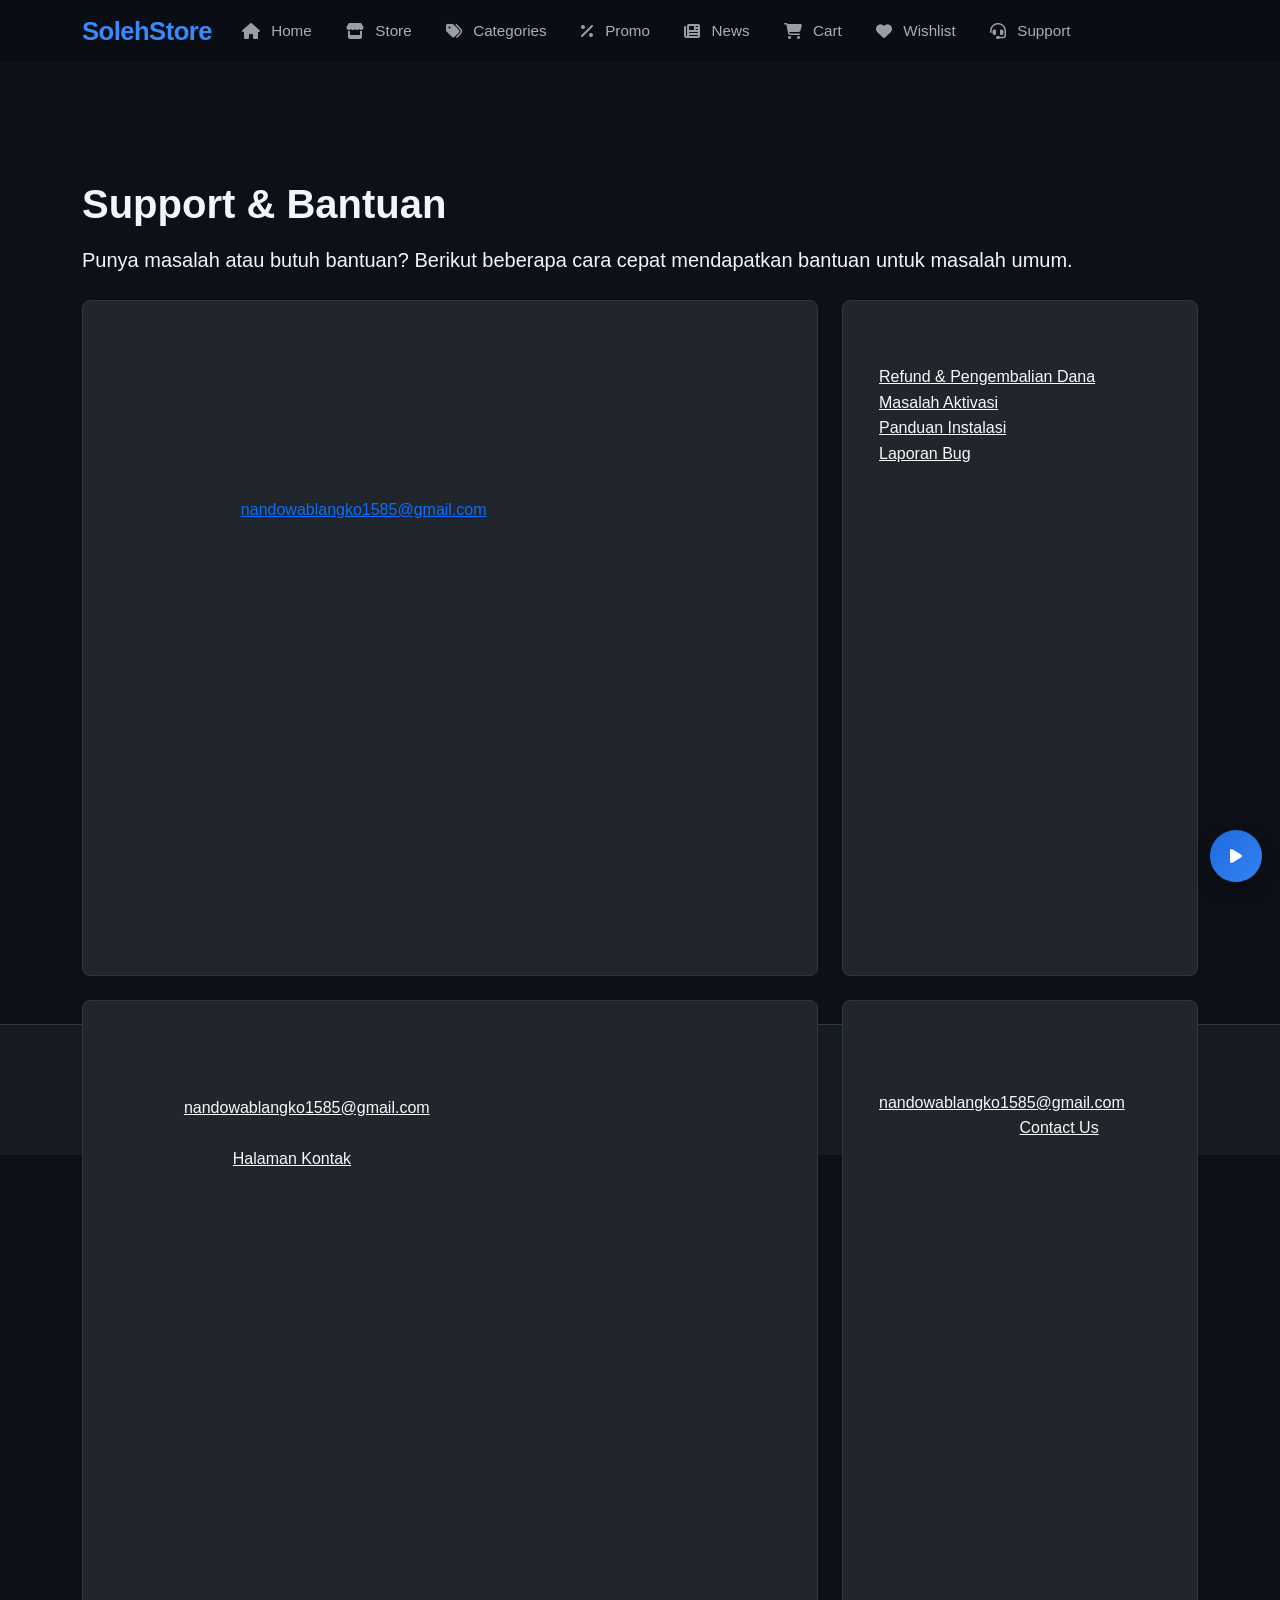
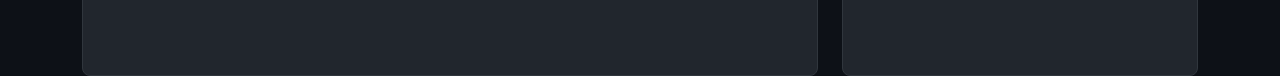
<file: support.html>
<!DOCTYPE html>
<html lang="id">

<head>
  <meta charset="UTF-8">
  <meta name="viewport" content="width=device-width, initial-scale=1.0">
  <title>Support - SolehStore</title>

  <link href="https://cdn.jsdelivr.net/npm/bootstrap@5.3.0-alpha1/dist/css/bootstrap.min.css" rel="stylesheet">
  <link rel="stylesheet" href="https://cdnjs.cloudflare.com/ajax/libs/font-awesome/6.4.0/css/all.min.css">
  <link rel="stylesheet" href="style.css">
  <link rel="stylesheet" href="bootstrap-custom.css">
</head>

<body>
  <nav class="navbar navbar-expand-lg navbar-dark fixed-top navbar-gamestore">
    <div class="container">
  <a class="navbar-brand" href="index.html">SolehStore</a>
      <button class="navbar-toggler" type="button" data-bs-toggle="collapse" data-bs-target="#navbarMain">
        <span class="navbar-toggler-icon"></span>
      </button>

      <div class="collapse navbar-collapse" id="navbarMain">
        <ul class="navbar-nav me-auto mb-2 mb-lg-0">
          <li class="nav-item"><a class="nav-link" href="index.html"><i class="fas fa-home me-1"></i> Home</a></li>
          <li class="nav-item"><a class="nav-link" href="store.html"><i class="fas fa-store me-1"></i> Store</a></li>
          <li class="nav-item"><a class="nav-link" href="categories.html"><i class="fas fa-tags me-1"></i> Categories</a></li>
          <li class="nav-item"><a class="nav-link" href="promo.html"><i class="fas fa-percent me-1"></i> Promo</a></li>
          <li class="nav-item"><a class="nav-link" href="news.html"><i class="fas fa-newspaper me-1"></i> News</a></li>
          <li class="nav-item"><a class="nav-link" href="cart.html"><i class="fas fa-shopping-cart me-1"></i> Cart</a></li>
          <li class="nav-item"><a class="nav-link" href="wishlist.html"><i class="fas fa-heart me-1"></i> Wishlist</a></li>
          <li class="nav-item"><a class="nav-link support-link" href="#" role="button"><i class="fas fa-headset me-1"></i> Support</a></li>
        </ul>
      </div>
    </div>
  </nav>

  <main class="container" style="padding-top:100px;">
    <h1 class="mb-3">Support & Bantuan</h1>
    <p class="lead">Punya masalah atau butuh bantuan? Berikut beberapa cara cepat mendapatkan bantuan untuk masalah umum.</p>

    <div class="row mt-4">
      <div class="col-lg-8">
        <div class="card game-card mb-4">
          <div class="game-card-body">
            <h5 class="card-title">Pusat Bantuan (FAQ)</h5>
            <ul class="list-unstyled">
              <li class="mb-3">
                <strong>Bagaimana cara melakukan refund?</strong>
                <p class="mb-0 text-muted">Refund hanya tersedia untuk pembelian memenuhi syarat dalam jangka waktu tertentu. Silakan buka halaman transaksi Anda dan klik 'Request Refund' jika tersedia.</p>
              </li>
              <li class="mb-3">
                <strong>Saya tidak menerima kode aktivasi / key</strong>
                <p class="mb-0 text-muted">Periksa folder spam pada email Anda. Jika tidak ada, hubungi support melalui formulir kontak atau kirim email ke <a href="mailto:nandowablangko1585@gmail.com">nandowablangko1585@gmail.com</a>.</p>
              </li>
              <li class="mb-3">
                <strong>Masalah instalasi atau error pada game</strong>
                <p class="mb-0 text-muted">Cek persyaratan sistem minimum pada halaman game. Jika sudah cocok, konsultasikan log error kepada tim support.</p>
              </li>
            </ul>
          </div>
        </div>

        <div class="card game-card mb-4">
          <div class="game-card-body">
            <h5 class="card-title">Cara Menghubungi Kami</h5>
            <p class="text-muted">Walau link "Support" di navbar dinonaktifkan sementara, Anda dapat menghubungi kami via:</p>
            <ul>
              <li>Email: <a class="link-light" href="mailto:nandowablangko1585@gmail.com">nandowablangko1585@gmail.com</a></li>
              <li>Telepon: <span class="text-muted">62+ 858-001-313-98 (Jam kerja: Senin-Jumat, 09:00 - 17:00)</span></li>
              <li>Form kontak: <a class="link-light" href="contact.html">Halaman Kontak</a></li>
            </ul>
            <p class="mt-3 text-muted">Untuk masalah kritis, sertakan screenshot, ID transaksi, dan detail langkah reproduksi agar kami dapat membantu lebih cepat.</p>
          </div>
        </div>

      </div>
      <div class="col-lg-4">
        <div class="card game-card p-3 mb-4">
          <div class="game-card-body">
            <h6>Topik Populer</h6>
            <ul class="list-unstyled">
              <li><a class="link-light" href="#">Refund & Pengembalian Dana</a></li>
              <li><a class="link-light" href="#">Masalah Aktivasi</a></li>
              <li><a class="link-light" href="#">Panduan Instalasi</a></li>
              <li><a class="link-light" href="#">Laporan Bug</a></li>
            </ul>
          </div>
        </div>

        <div class="card game-card p-3">
          <div class="game-card-body">
            <h6>Butuh Bantuan Cepat?</h6>
            <p class="text-muted">Kirim email ke <a class="link-light" href="mailto:nandowablangko1585@gmail.com">nandowablangko1585@gmail.com</a> atau gunakan formulir di <a class="link-light" href="contact.html">Contact Us</a>.</p>
          </div>
        </div>
      </div>
    </div>

  </main>

  <footer class="footer-gamestore mt-5">
    <div class="container text-center py-3">&copy; 2026 SolehStore. All rights reserved.</div>
  </footer>

  <!-- floating music control removed from this page (centralized in index.html) -->

  <script src="https://cdn.jsdelivr.net/npm/bootstrap@5.3.0-alpha1/dist/js/bootstrap.bundle.min.js"></script>
  <script src="games.js"></script>
  <script src="utils.js"></script>
  <script src="main.js"></script>
  <!-- Floating music control (restored) -->
  <div class="floating-music" aria-hidden="false">
    <button id="floatingMusicBtn" title="Play / Pause background music"><i class="fas fa-play"></i></button>
    <div class="floating-label">Background Music</div>
  </div>
</body>

</html>
</file>
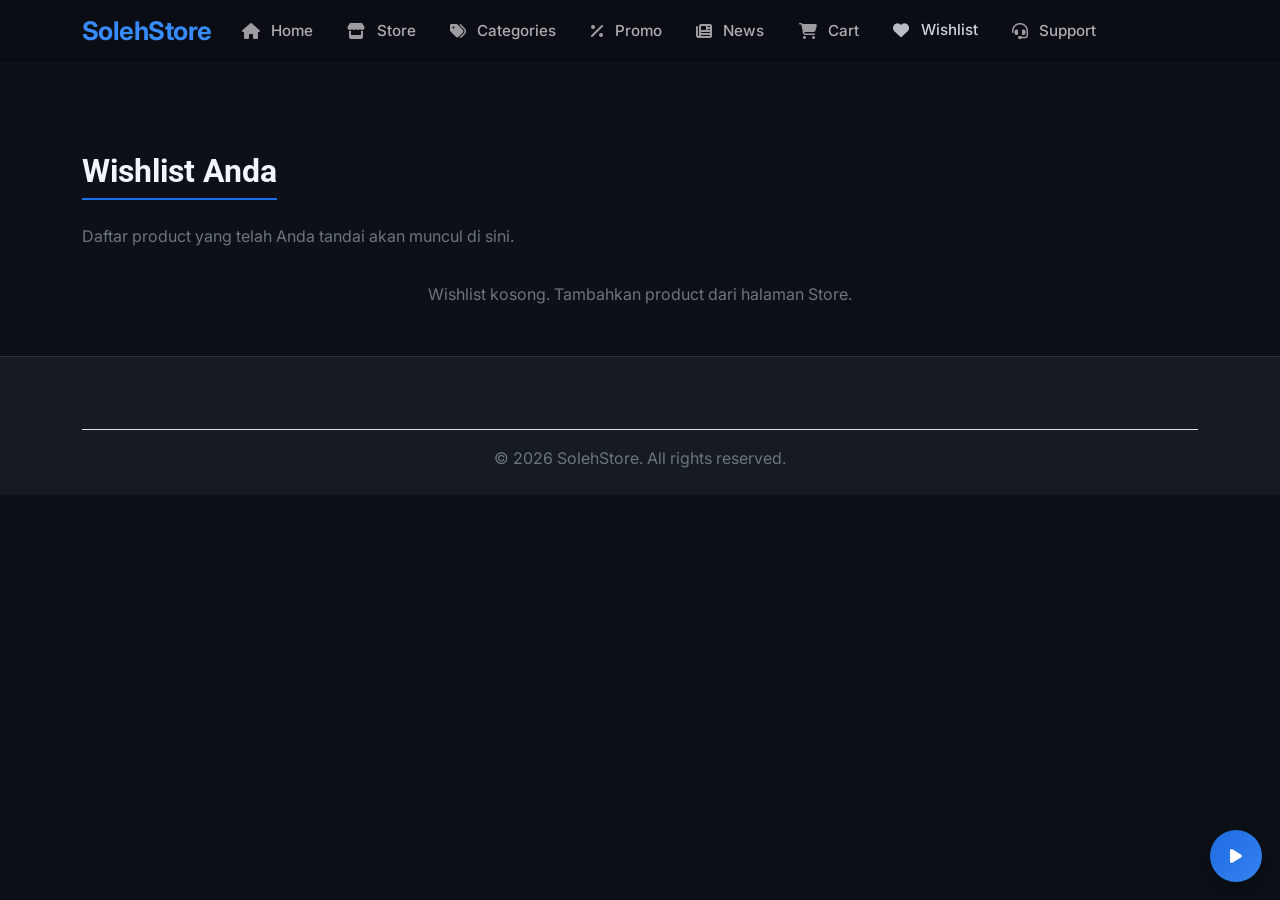
<file: wishlist.html>
<!DOCTYPE html>
<html lang="id">
<head>
  <meta charset="UTF-8">
  <meta name="viewport" content="width=device-width, initial-scale=1.0">
  <title>Wishlist - SolehStore</title>

  <link href="https://cdn.jsdelivr.net/npm/bootstrap@5.3.0-alpha1/dist/css/bootstrap.min.css" rel="stylesheet">
  <link rel="stylesheet" href="https://cdnjs.cloudflare.com/ajax/libs/font-awesome/6.4.0/css/all.min.css">
  <link href="https://fonts.googleapis.com/css2?family=Inter:wght@300;400;500;600;700&family=Roboto:wght@300;400;500;700&display=swap" rel="stylesheet">
  <link rel="stylesheet" href="style.css">
</head>
<body>
  <!-- Navigation Bar -->
  <nav class="navbar navbar-expand-lg navbar-dark fixed-top navbar-gamestore">
    <div class="container">
      <a class="navbar-brand" href="index.html">SolehStore</a>

      <button class="navbar-toggler" type="button" data-bs-toggle="collapse" data-bs-target="#navbarMain">
        <span class="navbar-toggler-icon"></span>
      </button>

      <div class="collapse navbar-collapse" id="navbarMain">
        <ul class="navbar-nav me-auto mb-2 mb-lg-0">
          <li class="nav-item"><a class="nav-link" href="index.html"><i class="fas fa-home me-1"></i> Home</a></li>
          <li class="nav-item"><a class="nav-link" href="store.html"><i class="fas fa-store me-1"></i> Store</a></li>
          <li class="nav-item"><a class="nav-link" href="categories.html"><i class="fas fa-tags me-1"></i> Categories</a></li>
          <li class="nav-item"><a class="nav-link" href="promo.html"><i class="fas fa-percent me-1"></i> Promo</a></li>
          <li class="nav-item"><a class="nav-link" href="news.html"><i class="fas fa-newspaper me-1"></i> News</a></li>
          <li class="nav-item"><a class="nav-link" href="cart.html"><i class="fas fa-shopping-cart me-1"></i> Cart</a></li>
          <li class="nav-item"><a class="nav-link active" href="wishlist.html"><i class="fas fa-heart me-1"></i> Wishlist</a></li>
          <li class="nav-item"><a class="nav-link support-link" href="#" role="button"><i class="fas fa-headset me-1"></i> Support</a></li>
        </ul>

        <div class="nav-search dropdown ms-3">
          <button class="btn btn-outline-gamestore dropdown-toggle" id="navSearchToggle" data-bs-toggle="dropdown" aria-expanded="false">
            <i class="fas fa-search"></i>
          </button>
          <div class="dropdown-menu dropdown-menu-end p-3">
            <form class="d-flex" id="navSearchForm" onsubmit="return false;">
              <input class="form-control form-control-gamestore me-2" type="search" placeholder="Search games..." id="searchInput">
              <button class="btn btn-primary-gamestore" type="button" id="searchBtn"><i class="fas fa-search"></i></button>
            </form>
          </div>
        </div>
      </div>
    </div>
  </nav>

  <main class="container mt-5 pt-4">
    <h2 class="section-title">Wishlist Anda</h2>
    <p class="text-secondary">Daftar product yang telah Anda tandai akan muncul di sini.</p>
    <div id="wishlistContainer" class="row g-3 mt-3">
      <div class="col-12 text-center text-secondary">Wishlist kosong. Tambahkan product dari halaman Store.</div>
    </div>
  </main>

  <footer class="footer-gamestore mt-5">
    <div class="container">
      <div class="border-top pt-3 mt-4 text-center">
  <p class="text-secondary mb-0">&copy; 2026 SolehStore. All rights reserved.</p>
      </div>
    </div>
  </footer>
  <!-- floating music control removed from this page (centralized in index.html) -->

  <script src="https://cdn.jsdelivr.net/npm/bootstrap@5.3.0-alpha1/dist/js/bootstrap.bundle.min.js"></script>
  <script src="games.js"></script>
  <script src="utils.js"></script>
  <script src="main.js"></script>
  <script>
    // Render wishlist from localStorage
    function renderWishlist() {
      const container = document.getElementById('wishlistContainer');
      const wishlist = loadFromLocalStorage('wishlist') || [];

      if (!container) return;

      if (!wishlist.length) {
        container.innerHTML = '<div class="col-12 text-center text-secondary">Wishlist kosong. Tambahkan product dari halaman Store.</div>';
        return;
      }

      container.innerHTML = wishlist.map(item => `
        <div class="col-md-6 col-lg-4">
          <div class="card card-body wishlist-card d-flex flex-row gap-3 align-items-center">
            <img src="${item.image}" alt="${item.title}" style="width:72px; height:72px; object-fit:cover; border-radius:6px;">
            <div class="flex-grow-1">
              <div class="fw-bold">${item.title}</div>
              <div class="text-secondary small">Rp ${item.price.toLocaleString('id-ID')}${item.discount ? ` • -${item.discount}%` : ''}</div>
            </div>
            <div class="d-flex flex-column align-items-end">
              <button class="btn btn-sm btn-primary-gamestore mb-2 wishlist-add-cart" data-game-id="${item.id}">Pindah ke Cart</button>
              <button class="btn btn-sm btn-outline-gamestore wishlist-remove" data-game-id="${item.id}"><i class="fas fa-trash"></i></button>
            </div>
          </div>
        </div>
      `).join('');
    }

    // Delegated click handlers for wishlist actions
    document.addEventListener('click', function (e) {
      const addBtn = e.target.closest('.wishlist-add-cart');
      if (addBtn) {
        const id = parseInt(addBtn.dataset.gameId, 10);
        if (!isNaN(id)) {
          addToCart(id);
          // remove from wishlist
          const wl = loadFromLocalStorage('wishlist') || [];
          const newWl = wl.filter(i => i.id !== id);
          saveToLocalStorage('wishlist', newWl);
          showAlert('Item dipindahkan ke Cart', 'success');
          renderWishlist();
        }
        return;
      }

      const remBtn = e.target.closest('.wishlist-remove');
      if (remBtn) {
        const id = parseInt(remBtn.dataset.gameId, 10);
        if (!isNaN(id)) {
          const wl = loadFromLocalStorage('wishlist') || [];
          const newWl = wl.filter(i => i.id !== id);
          saveToLocalStorage('wishlist', newWl);
          showAlert('Item dihapus dari Wishlist', 'info');
          renderWishlist();
        }
        return;
      }
    });

    // Initial render
    document.addEventListener('DOMContentLoaded', function() {
      renderWishlist();
    });
  </script>
  </script>
    <!-- Floating music control (restored) -->
    <div class="floating-music" aria-hidden="false">
      <button id="floatingMusicBtn" title="Play / Pause background music"><i class="fas fa-play"></i></button>
      <div class="floating-label">Background Music</div>
    </div>
  </body>
  </html>
</html>
</file>
<file: style.css>
/* style.css - Main custom styles for SolehStore */

:root {
  --primary-dark: #0d1117;
  --secondary-dark: #161b22;
  --accent-blue: #1f6feb;
  --accent-blue-light: #388bfd;
  --text-primary: #f0f6fc;
  --text-secondary: #8b949e;
  --card-bg: #21262d;
  --card-border: #30363d;
  --success-color: #238636;
  --warning-color: #f0883e;
}

* {
  margin: 0;
  padding: 0;
  box-sizing: border-box;
}

body {
  font-family: 'Inter', sans-serif;
  background-color: var(--primary-dark);
  color: var(--text-primary);
  line-height: 1.6;
  min-height: 100vh;
  padding-top: 80px;
  /* Untuk memberi ruang pada fixed navbar */
}

body[data-theme="light"] {
  --primary-dark: #f6f8fa;
  --secondary-dark: #ffffff;
  --accent-blue: #0969da;
  --accent-blue-light: #1a7f37;
  --text-primary: #24292f;
  --text-secondary: #57606a;
  --card-bg: #ffffff;
  --card-border: #d0d7de;
  --success-color: #1a7f37;
  --warning-color: #bf8700;
}

h1,
h2,
h3,
h4,
h5,
h6 {
  font-family: 'Roboto', sans-serif;
  font-weight: 600;
}

/* Navbar Styling - Minimal translucent (glass) style for futuristic dark UI */
.navbar-gamestore {
  /* translucent background so page content is slightly visible behind navbar */
  background-color: rgba(6, 10, 15, 0.36) !important;
  -webkit-backdrop-filter: blur(8px);
  backdrop-filter: blur(8px);
  border-bottom: 1px solid rgba(255, 255, 255, 0.03);
  padding: 0.6rem 0;
  box-shadow: none; /* keep it clean and minimal */
  transition: background-color 220ms ease, border-color 220ms ease, transform 220ms ease;
}

/* Keep navbar items on one line and avoid wrapping */
.navbar-gamestore .navbar-collapse {
  white-space: nowrap;
}

.navbar-gamestore .navbar-nav {
  flex-wrap: nowrap; /* prevent wrapping to new line */
  gap: 0.5rem; /* spacing between items */
  align-items: center;
}

.navbar-gamestore .nav-link {
  white-space: nowrap; /* prevent link text wrapping */
  display: inline-flex;
  align-items: center;
}

/* Make the search form compact and not grow/shrink unexpectedly */
.navbar-gamestore form.d-flex {
  flex: 0 0 auto;
}

.navbar-gamestore .input-group {
  min-width: 160px;
  max-width: 300px;
}

/* When viewport is narrow let navbar collapse as usual */
@media (max-width: 991px) {
  .navbar-gamestore .navbar-nav {
    flex-wrap: wrap; /* allow wrapping inside collapsed menu */
  }
  .navbar-gamestore .input-group {
    width: 100%;
    min-width: 0;
  }
}

/* Nav search dropdown styling */
.nav-search .dropdown-toggle {
  height: 40px;
  display: inline-flex;
  align-items: center;
  justify-content: center;
  padding: 0.35rem 0.6rem;
  border-radius: 8px;
}

.nav-search .dropdown-menu {
  /* match navbar glass look */
  background-color: rgba(10, 14, 20, 0.55);
  -webkit-backdrop-filter: blur(6px);
  backdrop-filter: blur(6px);
  border: 1px solid rgba(255,255,255,0.035);
  min-width: 240px;
  box-shadow: 0 10px 30px rgba(2,6,12,0.45);
}

/* animate dropdown (scale + fade) */
.nav-search .dropdown-menu {
  transform: scale(0.95);
  opacity: 0;
  transition: transform 180ms ease, opacity 180ms ease;
  transform-origin: top right;
}

.nav-search .dropdown-menu.show {
  transform: scale(1);
  opacity: 1;
}

/* Floating controls: move search and dark-mode toggle to bottom-right and keep fixed */
.nav-search {
  position: fixed;
  right: 20px;
  bottom: 20px;
  z-index: 1080; /* above most UI elements */
  display: flex;
  align-items: center;
  gap: 0.5rem;
  pointer-events: auto;
}

.nav-search .dropdown-toggle {
  display: none; /* hide top toggle button, we'll show the search input directly */
}

.nav-search .dropdown-menu {
  position: static !important;
  display: flex !important;
  align-items: center;
  gap: 0.5rem;
  padding: 0.45rem 0.6rem !important;
  min-width: 260px;
  border-radius: 12px;
}

.nav-search .form-control {
  width: 170px;
  padding: 0.45rem 0.6rem;
  border-radius: 8px;
  border: 1px solid rgba(255,255,255,0.04);
  background-color: rgba(10,14,20,0.45);
  color: var(--text-primary);
  box-shadow: none;
}

#searchBtn {
  padding: 0.35rem 0.6rem;
  border-radius: 8px;
}

/* Dark mode toggle floating button */
#darkModeToggle {
  position: fixed;
  right: 20px;
  bottom: 84px; /* sits above the search bar */
  z-index: 1080;
  width: 44px;
  height: 44px;
  padding: 0.35rem;
  display: inline-flex;
  align-items: center;
  justify-content: center;
  border-radius: 10px;
  background-color: rgba(6,10,15,0.42);
  border: 1px solid rgba(255,255,255,0.035);
}

/* Adjust icon size inside the floating controls */
#darkModeToggle i,
.nav-search .fa-search {
  font-size: 1.05rem;
  color: var(--text-primary);
}

/* On very small screens, compress the controls a bit */
@media (max-width: 420px) {
  .nav-search .form-control { width: 120px; }
  #darkModeToggle { right: 12px; bottom: 72px; }
  .nav-search { right: 12px; bottom: 12px; }
}

/* Floating music control (bottom-right) */
.floating-music {
  position: fixed;
  right: 18px;
  bottom: 18px;
  z-index: 2000;
  display: flex;
  align-items: center;
  gap: 8px;
}
.floating-music button#floatingMusicBtn {
  width: 52px;
  height: 52px;
  border-radius: 999px;
  display: inline-flex;
  align-items: center;
  justify-content: center;
  background: linear-gradient(135deg, rgba(31,111,235,0.95), rgba(56,139,253,0.95));
  color: #fff;
  border: none;
  box-shadow: 0 8px 20px rgba(2,6,12,0.45);
  cursor: pointer;
  transition: transform 160ms ease, box-shadow 160ms ease, opacity 160ms ease;
}
.floating-music button#floatingMusicBtn:active { transform: scale(0.96); }
.floating-music button#floatingMusicBtn .fa { font-size: 1.05rem; }
.floating-music .floating-label {
  background: rgba(6,10,15,0.6);
  color: var(--text-primary);
  padding: 6px 10px;
  border-radius: 8px;
  font-size: 0.85rem;
  display: none; /* hidden by default, can be enabled if desired */
}

@media (max-width: 420px) {
  .floating-music { right: 12px; bottom: 12px; }
  .floating-music .floating-label { display: none; }
}

.nav-search .form-control {
  background-color: var(--card-bg);
  border: 1px solid var(--card-border);
  color: var(--text-primary);
}

.nav-search .btn-primary-gamestore {
  padding: 0.35rem 0.8rem;
}

/* On small screens keep search full width inside dropdown */
@media (max-width: 576px) {
  .nav-search .dropdown-menu {
    min-width: 200px;
  }
}

.navbar-brand {
  font-weight: 700;
  font-size: 1.6rem;
  color: var(--accent-blue-light) !important;
  letter-spacing: -0.02em;
}

.navbar-brand span {
  color: var(--text-primary);
  font-weight: 600;
}

.nav-link {
  color: rgba(255,255,255,0.78) !important; /* visible over translucent background */
  font-weight: 500;
  margin: 0 6px;
  transition: color 180ms ease, transform 160ms ease;
  opacity: 0.85;
  display: inline-flex;
  align-items: center;
  gap: 0.45rem;
}

.nav-link svg,
.nav-link .fa,
.nav-link i {
  opacity: 0.9;
  font-size: 1.05rem;
}

.nav-link:hover,
.nav-link.active {
  color: var(--text-primary) !important;
  opacity: 1;
  transform: translateY(-1px);
}

.navbar-toggler {
  border-color: rgba(255,255,255,0.06);
}

.navbar-toggler-icon {
  background-image: url("data:image/svg+xml,%3csvg xmlns='http://www.w3.org/2000/svg' viewBox='0 0 30 30'%3e%3cpath stroke='rgba%28255, 255, 255, 0.82%29' stroke-linecap='round' stroke-miterlimit='10' stroke-width='2' d='M4 7h22M4 15h22M4 23h22'/%3e%3c/svg%3e");
}

body[data-theme="light"] .navbar-toggler-icon {
  background-image: url("data:image/svg+xml,%3csvg xmlns='http://www.w3.org/2000/svg' viewBox='0 0 30 30'%3e%3cpath stroke='rgba%280, 0, 0, 0.7%29' stroke-linecap='round' stroke-miterlimit='10' stroke-width='2' d='M4 7h22M4 15h22M4 23h22'/%3e%3c/svg%3e");
}

/* Compact / minimal navbar tweaks to make menu rapi */
.navbar-gamestore {
  padding: 0.35rem 0;
}
.navbar-gamestore .navbar-nav {
  gap: 0.4rem;
}
.navbar-gamestore .nav-link {
  padding: 0.25rem 6px;
  font-size: 0.95rem;
  opacity: 0.85;
}
.navbar-gamestore .nav-link i {
  font-size: 1rem;
}

/* Wishlist card — dark, subtle, and esthetic */
.wishlist-card {
  background-color: rgba(255,255,255,0.02); /* very subtle light on dark */
  border: 1px solid rgba(255,255,255,0.035);
  color: var(--text-primary);
  box-shadow: 0 6px 18px rgba(2,6,12,0.45);
}
.wishlist-card .fw-bold {
  color: var(--text-primary);
}
.wishlist-card .text-secondary {
  color: var(--text-secondary);
}
.wishlist-card img {
  border-radius: 8px;
  box-shadow: 0 4px 8px rgba(0,0,0,0.35);
}
.wishlist-card .wishlist-add-cart {
  min-width: 120px;
}

/* Ensure cards look good in light theme as well */
body[data-theme="light"] .wishlist-card {
  background-color: var(--card-bg);
  border-color: var(--card-border);
}

/* Hero Section */
.hero-section {
  background: linear-gradient(rgba(13, 17, 23, 0.9), rgba(13, 17, 23, 0.9)), url("bahan/bg_game.jpg");
  background-size: cover;
  background-position: center;
  padding: 4rem 0;
  border-bottom: 1px solid var(--card-border);
  margin-bottom: 2rem;
}

body[data-theme="light"] .hero-section {
  background: linear-gradient(rgba(246, 248, 250, 0.9), rgba(246, 248, 250, 0.9)), url("bahan/bg_game.jpg");
}

/* Game Card Styling */
.game-card {
  background-color: var(--card-bg);
  border: 1px solid var(--card-border);
  border-radius: 8px;
  overflow: hidden;
  transition: transform 0.3s, box-shadow 0.3s, border-color 0.3s;
  height: 100%;
  cursor: pointer;
}

.game-card:hover {
  transform: translateY(-5px);
  box-shadow: 0 10px 20px rgba(0, 0, 0, 0.2);
  border-color: var(--accent-blue);
}

.game-card img {
  width: 100%;
  height: 200px;
  object-fit: cover;
  transition: transform 0.3s;
}

.game-card:hover img {
  transform: scale(1.05);
}

.game-card-body {
  padding: 1.2rem;
}

.game-title {
  font-size: 1.1rem;
  font-weight: 600;
  margin-bottom: 0.5rem;
  color: var(--text-primary);
  white-space: nowrap;
  overflow: hidden;
  text-overflow: ellipsis;
}

.game-genre {
  font-size: 0.85rem;
  color: var(--text-secondary);
  margin-bottom: 0.8rem;
}

.game-price {
  font-size: 1.2rem;
  font-weight: 700;
  color: var(--text-primary);
  margin-bottom: 0.5rem;
}

.game-price.discount {
  color: var(--warning-color);
}

.original-price {
  text-decoration: line-through;
  color: var(--text-secondary);
  font-size: 0.9rem;
  margin-right: 0.5rem;
}

/* Button Styling */
.btn-primary-gamestore {
  background-color: var(--accent-blue);
  border-color: var(--accent-blue);
  color: white;
  font-weight: 600;
  padding: 0.5rem 1.5rem;
  transition: background-color 0.3s, border-color 0.3s, transform 0.2s;
}

.btn-primary-gamestore:hover {
  background-color: var(--accent-blue-light);
  border-color: var(--accent-blue-light);
  transform: translateY(-2px);
}

.btn-outline-gamestore {
  background-color: transparent;
  border-color: var(--accent-blue);
  color: var(--accent-blue);
  font-weight: 600;
  padding: 0.5rem 1.5rem;
  transition: all 0.3s;
}

.btn-outline-gamestore:hover {
  background-color: var(--accent-blue);
  color: white;
}

/* Section Styling */
.section-title {
  color: var(--text-primary);
  font-weight: 700;
  margin-bottom: 1.5rem;
  padding-bottom: 0.5rem;
  border-bottom: 2px solid var(--accent-blue);
  display: inline-block;
}

/* Footer Styling */
.footer-gamestore {
  background-color: var(--secondary-dark);
  border-top: 1px solid var(--card-border);
  padding: 3rem 0 1.5rem;
  margin-top: 3rem;
}

.footer-links h5 {
  color: var(--text-primary);
  margin-bottom: 1rem;
  font-size: 1.1rem;
}

.footer-links ul {
  list-style: none;
  padding-left: 0;
}

.footer-links li {
  margin-bottom: 0.5rem;
}

.footer-links a {
  color: var(--text-secondary);
  text-decoration: none;
  transition: color 0.3s;
}

.footer-links a:hover {
  color: var(--accent-blue-light);
}

/* Badge Styling */
.badge-gamestore {
  background-color: var(--accent-blue);
  color: white;
  font-weight: 500;
  padding: 0.4rem 0.8rem;
  border-radius: 4px;
}

.badge-discount {
  background-color: var(--warning-color);
  color: white;
  font-weight: 600;
  padding: 0.3rem 0.6rem;
  border-radius: 4px;
  font-size: 0.8rem;
}

/* Slightly increase modal text contrast */
.modal-content.bg-dark { background-color: rgba(8,10,12,0.96); }

/* Game Detail Page */
.game-detail-hero {
  background: linear-gradient(rgba(13, 17, 23, 0.8), rgba(13, 17, 23, 0.9)), url('https://images.unsplash.com/photo-1534423861386-85a16f5d13fd?ixlib=rb-4.0.3&ixid=M3wxMjA3fDB8MHxwaG90by1wYWdlfHx8fGVufDB8fHx8fA%3D%3D&auto=format&fit=crop&w=1770&q=80');
  background-size: cover;
  background-position: center;
  padding: 3rem 0;
  border-bottom: 1px solid var(--card-border);
  margin-bottom: 2rem;
}

body[data-theme="light"] .game-detail-hero {
  background: linear-gradient(rgba(246, 248, 250, 0.8), rgba(246, 248, 250, 0.9)), url('https://images.unsplash.com/photo-1534423861386-85a16f5d13fd?ixlib=rb-4.0.3&ixid=M3wxMjA3fDB8MHxwaG90by1wYWdlfHx8fGVufDB8fHx8fA%3D%3D&auto=format&fit=crop&w=1770&q=80');
}

/* Loading Animation */
.loading-spinner {
  display: inline-block;
  width: 50px;
  height: 50px;
  border: 3px solid rgba(31, 111, 235, 0.3);
  border-radius: 50%;
  border-top-color: var(--accent-blue);
  animation: spin 1s ease-in-out infinite;
}

@keyframes spin {
  to {
    transform: rotate(360deg);
  }
}

/* Fade In Animation */
.fade-in {
  animation: fadeIn 0.5s ease-in;
}

@keyframes fadeIn {
  from {
    opacity: 0;
  }

  to {
    opacity: 1;
  }
}

/* Responsive Adjustments */
@media (max-width: 768px) {
  body {
    padding-top: 70px;
  }

  .hero-section {
    padding: 2rem 0;
  }

  

  .display-4 {
    font-size: 2rem;
  }
}

/* News page tweaks */
.card.game-card .row.g-0 { align-items: stretch; }
.card.game-card .col-md-4 img,
.card.game-card .col-md-4 .img-fluid {
  width: 100%;
  height: 200px; /* limit height to avoid huge empty areas */
  object-fit: cover;
  display: block;
  border-radius: 0; /* rounded handled by parent */
}
.card.game-card .game-card-body { padding: 1.25rem; }
.card.game-card h3.game-title { font-size: 1.35rem; margin-bottom: 0.35rem; }
.card.game-card h4.game-title { font-size: 1.15rem; }
.card.game-card p { color: var(--text-secondary); }

/* Sidebar links in news */
aside .list-unstyled a {
  color: var(--text-primary);
  text-decoration: none;
  transition: color 160ms ease;
}
aside .list-unstyled a:hover {
  color: var(--accent-blue-light);
  text-decoration: underline;
}

/* Make 'Baca Selengkapnya' small button consistent */
.card.game-card .btn-outline-gamestore.btn-sm {
  padding: 0.35rem 0.6rem;
  font-size: 0.85rem;
}

/* News page: simpler, remove hover effects and hide 'Baca Selengkapnya' buttons */
.news-page .game-card {
  cursor: default;
}
.news-page .game-card:hover {
  transform: none !important;
  box-shadow: none !important;
}
.news-page .btn-outline-gamestore.btn-sm { display: none !important; }
.news-page .card.game-card .game-card-body { padding: 1rem; }
.news-page .card.game-card h3.game-title { font-size: 1.25rem; }
.news-page .card.game-card img { border-radius: 6px; }

/* Sidebar small article cards */
.sidebar-card-list { display: flex; flex-direction: column; }
.sidebar-article-card { gap: 0.6rem; }
.sidebar-thumb { width: 72px; height: 56px; object-fit: cover; border-radius: 6px; flex-shrink: 0; }
.sidebar-link { color: var(--text-primary); text-decoration: none; }
.sidebar-link:hover, .sidebar-link:focus { color: var(--accent-blue-light); text-decoration: underline; }

@media (max-width: 991px) {
  .sidebar-thumb { width: 64px; height: 48px; }
}
</file>
